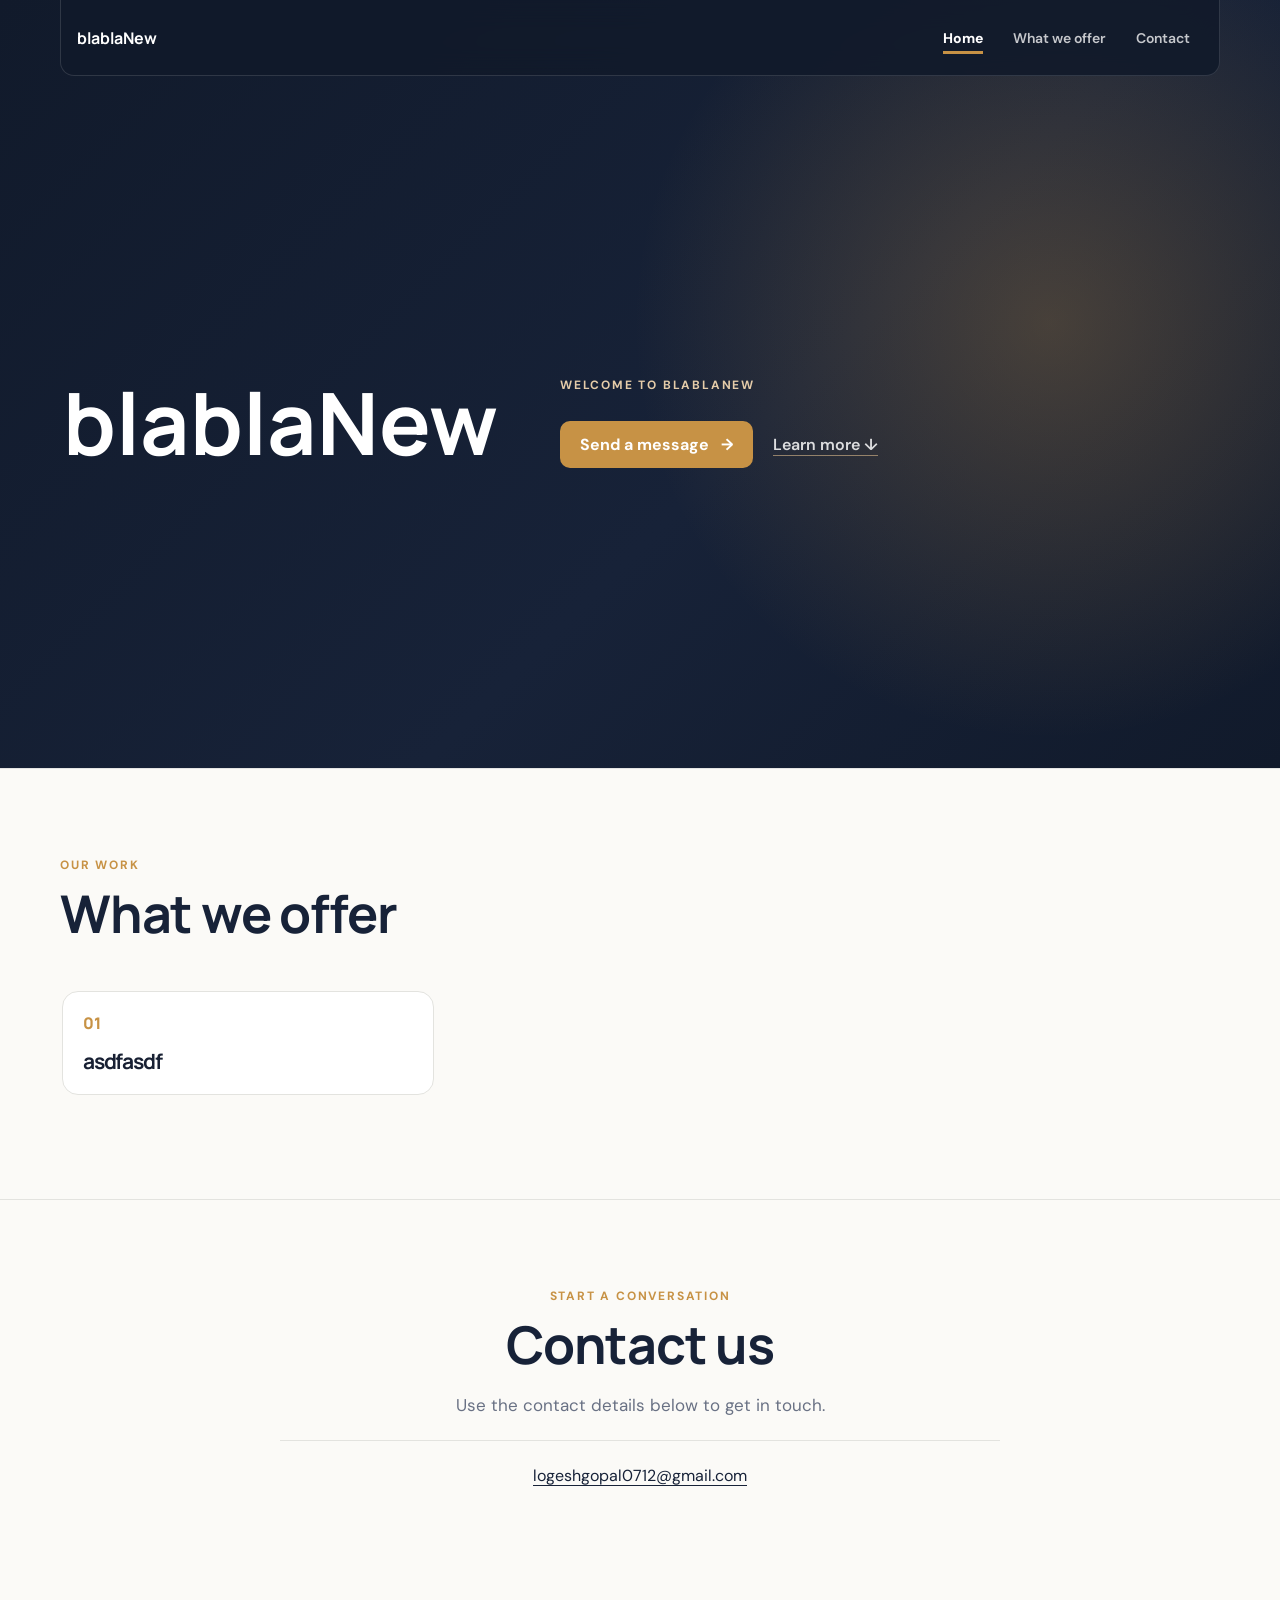
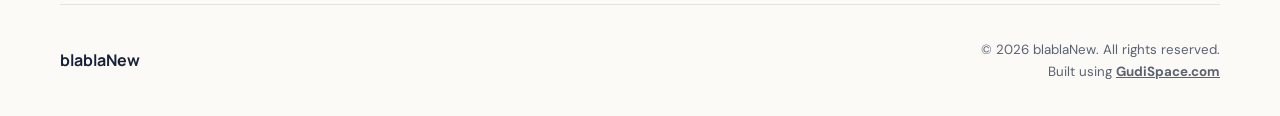
<file: index.html>
<!doctype html>
<html lang="en">
  <head>
    <meta charset="UTF-8" />
    <meta name="viewport" content="width=device-width, initial-scale=1.0" />
    <meta name="description" content="" />
    <title>Company | Company</title>
    <link rel="preconnect" href="https://fonts.googleapis.com" />
    <link rel="preconnect" href="https://fonts.gstatic.com" crossorigin />
    <link href="https://fonts.googleapis.com/css2?family=DM+Sans:wght@400;500;600;700&amp;family=Manrope:wght@700;800&amp;display=swap" rel="stylesheet" />
    <link rel="stylesheet" href="styles.css?v=110" />
    <script src="script.js?v=110" defer></script>
  </head>
  <body data-page="index" data-page-title="Company" data-template="logo-left" data-header-text="light" data-header-image="false" data-logo-display="text">
    
    <header class="site-header">
      <nav class="nav-shell" aria-label="Main navigation">
        <a class="brand" href="index.html" aria-label="Company home"><span class="company-logo-slot" data-company-logo-slot data-logo-variant="brand"><span class="brand-mark" aria-hidden="true">C</span></span><strong data-company-name>Company</strong></a>
        <div class="desktop-nav"><a href="#top" data-section-link="index" class="active">Home</a><a href="#about" data-section-link="about">About</a><a href="#services" data-section-link="services">What we offer</a><a href="#gallery" data-section-link="gallery">Gallery</a><a href="#contact" data-section-link="contact">Contact</a><a href="#reviews" data-section-link="reviews">Reviews</a><a href="#appointment" data-section-link="appointment">Appointment</a></div>
        <button class="menu-button" type="button" aria-expanded="false" aria-controls="mobile-menu">
          <span></span><span></span><span></span><span class="sr-only">Open navigation</span>
        </button>
      </nav>
      <div class="mobile-nav" id="mobile-menu" hidden><a href="#top" data-section-link="index" class="active">Home</a><a href="#about" data-section-link="about">About</a><a href="#services" data-section-link="services">What we offer</a><a href="#gallery" data-section-link="gallery">Gallery</a><a href="#contact" data-section-link="contact">Contact</a><a href="#reviews" data-section-link="reviews">Reviews</a><a href="#appointment" data-section-link="appointment">Appointment</a></div>
      <div class="hero" id="top">
        <div class="hero-copy">
          <p class="eyebrow">Welcome to <span data-company-name>Company</span></p>
          <h1 data-company-tagline></h1>
          <p class="hero-description" data-company-description></p>
          <div class="hero-actions">
            <a class="primary-button" href="#contact">Send a message <span aria-hidden="true">→</span></a>
            <a class="secondary-link" href="#about">Learn more <span aria-hidden="true">↓</span></a>
          </div>
        </div>
        <div class="hero-art"><span class="company-logo-slot" data-company-logo-slot data-logo-variant="hero"><div class="hero-monogram" aria-hidden="true"><span>C</span></div></span><strong class="hero-text-logo" data-company-name>Company</strong></div>
      </div>
    </header>
    
    <aside class="social-strip" data-social-location="top" aria-label="Company links" hidden>
      <p class="follow-heading">Follow</p>
      <div class="social-strip-track"><a class="social-icon-link" data-social-platform="instagram" href="#" target="_blank" rel="noopener noreferrer" aria-label="Instagram" title="Instagram" hidden><svg viewBox="0 0 24 24" aria-hidden="true"><rect x="3" y="3" width="18" height="18" rx="5"></rect><circle cx="12" cy="12" r="4"></circle><circle cx="17.5" cy="6.5" r="1"></circle></svg><span class="sr-only">Instagram</span></a><a class="social-icon-link" data-social-platform="facebook" href="#" target="_blank" rel="noopener noreferrer" aria-label="Facebook" title="Facebook" hidden><svg viewBox="0 0 24 24" aria-hidden="true"><path d="M14 8h3V4h-3c-3.3 0-5 2-5 5v2H6v4h3v7h4v-7h3.3l.7-4H13V9c0-.7.3-1 1-1Z"></path></svg><span class="sr-only">Facebook</span></a><a class="social-icon-link" data-social-platform="linkedin" href="#" target="_blank" rel="noopener noreferrer" aria-label="LinkedIn" title="LinkedIn" hidden><svg viewBox="0 0 24 24" aria-hidden="true"><rect x="3" y="9" width="4" height="12"></rect><circle cx="5" cy="5" r="2"></circle><path d="M11 9h4v1.8c1-1.4 2.3-2.2 4.2-2.2 3 0 4.8 2 4.8 5.8V21h-4v-6c0-1.8-.6-3-2.3-3-1.8 0-2.7 1.2-2.7 3.4V21h-4V9Z"></path></svg><span class="sr-only">LinkedIn</span></a><a class="social-icon-link" data-social-platform="twitter" href="#" target="_blank" rel="noopener noreferrer" aria-label="Twitter / X" title="Twitter / X" hidden><svg viewBox="0 0 24 24" aria-hidden="true"><path d="M4 3h4.7l4.1 5.8L17.8 3H20l-6.2 7.3L21 21h-4.7l-4.7-6.7L5.9 21H3.7l6.9-8.2L4 3Zm3.5 2 10 14h2L9.5 5h-2Z"></path></svg><span class="sr-only">Twitter / X</span></a><a class="social-icon-link" data-social-platform="youtube" href="#" target="_blank" rel="noopener noreferrer" aria-label="YouTube" title="YouTube" hidden><svg viewBox="0 0 24 24" aria-hidden="true"><rect x="2" y="5" width="20" height="14" rx="4"></rect><path d="m10 9 5 3-5 3V9Z"></path></svg><span class="sr-only">YouTube</span></a><a class="social-icon-link" data-social-platform="applePodcast" href="#" target="_blank" rel="noopener noreferrer" aria-label="Apple Podcasts" title="Apple Podcasts" hidden><svg viewBox="0 0 24 24" aria-hidden="true"><circle cx="12" cy="8" r="2"></circle><path d="M8.5 17.5a5 5 0 1 1 7 0M6 19.5a8 8 0 1 1 12 0M10 14h4l-1 7h-2l-1-7Z"></path></svg><span class="sr-only">Apple Podcasts</span></a><a class="social-icon-link" data-social-platform="spotify" href="#" target="_blank" rel="noopener noreferrer" aria-label="Spotify" title="Spotify" hidden><svg viewBox="0 0 24 24" aria-hidden="true"><circle cx="12" cy="12" r="9"></circle><path d="M7 9.5c3.6-1 7.4-.6 10.5 1M7.8 13c3-.8 6.2-.5 8.8.8M8.6 16.2c2.3-.6 4.8-.4 6.8.6"></path></svg><span class="sr-only">Spotify</span></a>
        <div class="contact-action" data-contact-action-container="call" hidden>
          <button class="social-icon-link" type="button" data-contact-action="call" data-contact-value="" data-contact-href="tel:" aria-expanded="false" aria-controls="call-details-top" aria-label="Call us" title="Call us">
            <svg viewBox="0 0 24 24" aria-hidden="true"><path d="M6.7 3.5 9.5 8l-2 2c1.2 2.8 3.7 5.3 6.5 6.5l2-2 4.5 2.8c.4.2.6.7.5 1.1L20.4 22c-.1.6-.7 1-1.3 1C9.1 22.4 1.6 14.9 1 4.9c0-.6.4-1.2 1-1.3L5.6 3c.4-.1.9.1 1.1.5Z"></path></svg><span class="sr-only">Call us</span>
          </button>
          <div class="contact-action-details" id="call-details-top" hidden>
            <a href="tel:"></a>
            <button type="button" data-copy-value="">Copy</button>
          </div>
        </div>
        <div class="contact-action" data-contact-action-container="email" hidden>
          <button class="social-icon-link" type="button" data-contact-action="email" aria-expanded="false" aria-controls="email-details-top" aria-label="Email us" title="Email us">
            <svg viewBox="0 0 24 24" aria-hidden="true"><rect x="2" y="4" width="20" height="16" rx="2"></rect><path d="m3 6 9 7 9-7"></path></svg><span class="sr-only">Email us</span>
          </button>
          <div class="contact-action-details" id="email-details-top" hidden>
            <a href="mailto:"></a>
            <button type="button" data-copy-value="">Copy</button>
          </div>
        </div></div>
    </aside>
    <main class="home-main" id="home-sections" data-pages="about.html,services.html,gallery.html,contact.html,reviews.html,appointment.html">
      <div class="data-status" id="home-sections-status">Loading website sections…</div>
    </main>
    
    <aside class="social-strip footer-social-strip" data-social-location="footer" aria-label="Company links" hidden>
      <p class="follow-heading">Follow</p>
      <div class="social-strip-track"><a class="social-icon-link" data-social-platform="instagram" href="#" target="_blank" rel="noopener noreferrer" aria-label="Instagram" title="Instagram" hidden><svg viewBox="0 0 24 24" aria-hidden="true"><rect x="3" y="3" width="18" height="18" rx="5"></rect><circle cx="12" cy="12" r="4"></circle><circle cx="17.5" cy="6.5" r="1"></circle></svg><span class="sr-only">Instagram</span></a><a class="social-icon-link" data-social-platform="facebook" href="#" target="_blank" rel="noopener noreferrer" aria-label="Facebook" title="Facebook" hidden><svg viewBox="0 0 24 24" aria-hidden="true"><path d="M14 8h3V4h-3c-3.3 0-5 2-5 5v2H6v4h3v7h4v-7h3.3l.7-4H13V9c0-.7.3-1 1-1Z"></path></svg><span class="sr-only">Facebook</span></a><a class="social-icon-link" data-social-platform="linkedin" href="#" target="_blank" rel="noopener noreferrer" aria-label="LinkedIn" title="LinkedIn" hidden><svg viewBox="0 0 24 24" aria-hidden="true"><rect x="3" y="9" width="4" height="12"></rect><circle cx="5" cy="5" r="2"></circle><path d="M11 9h4v1.8c1-1.4 2.3-2.2 4.2-2.2 3 0 4.8 2 4.8 5.8V21h-4v-6c0-1.8-.6-3-2.3-3-1.8 0-2.7 1.2-2.7 3.4V21h-4V9Z"></path></svg><span class="sr-only">LinkedIn</span></a><a class="social-icon-link" data-social-platform="twitter" href="#" target="_blank" rel="noopener noreferrer" aria-label="Twitter / X" title="Twitter / X" hidden><svg viewBox="0 0 24 24" aria-hidden="true"><path d="M4 3h4.7l4.1 5.8L17.8 3H20l-6.2 7.3L21 21h-4.7l-4.7-6.7L5.9 21H3.7l6.9-8.2L4 3Zm3.5 2 10 14h2L9.5 5h-2Z"></path></svg><span class="sr-only">Twitter / X</span></a><a class="social-icon-link" data-social-platform="youtube" href="#" target="_blank" rel="noopener noreferrer" aria-label="YouTube" title="YouTube" hidden><svg viewBox="0 0 24 24" aria-hidden="true"><rect x="2" y="5" width="20" height="14" rx="4"></rect><path d="m10 9 5 3-5 3V9Z"></path></svg><span class="sr-only">YouTube</span></a><a class="social-icon-link" data-social-platform="applePodcast" href="#" target="_blank" rel="noopener noreferrer" aria-label="Apple Podcasts" title="Apple Podcasts" hidden><svg viewBox="0 0 24 24" aria-hidden="true"><circle cx="12" cy="8" r="2"></circle><path d="M8.5 17.5a5 5 0 1 1 7 0M6 19.5a8 8 0 1 1 12 0M10 14h4l-1 7h-2l-1-7Z"></path></svg><span class="sr-only">Apple Podcasts</span></a><a class="social-icon-link" data-social-platform="spotify" href="#" target="_blank" rel="noopener noreferrer" aria-label="Spotify" title="Spotify" hidden><svg viewBox="0 0 24 24" aria-hidden="true"><circle cx="12" cy="12" r="9"></circle><path d="M7 9.5c3.6-1 7.4-.6 10.5 1M7.8 13c3-.8 6.2-.5 8.8.8M8.6 16.2c2.3-.6 4.8-.4 6.8.6"></path></svg><span class="sr-only">Spotify</span></a></div>
    </aside>
    <footer class="site-footer">
      <a class="brand footer-brand" href="index.html"><span class="company-logo-slot" data-company-logo-slot data-logo-variant="brand"><span class="brand-mark" aria-hidden="true">C</span></span><strong data-company-name>Company</strong></a>
      <div class="footer-meta">
        <small>© <span id="copyright-years" data-start-year="2026"></span> <span data-company-name>Company</span>. All rights reserved.</small>
        <small class="gudispace-attribution">Built using <a href="https://gudispace.com/" target="_blank" rel="noopener noreferrer">GudiSpace.com</a></small>
      </div>
    </footer>
  </body>
</html>
</file>
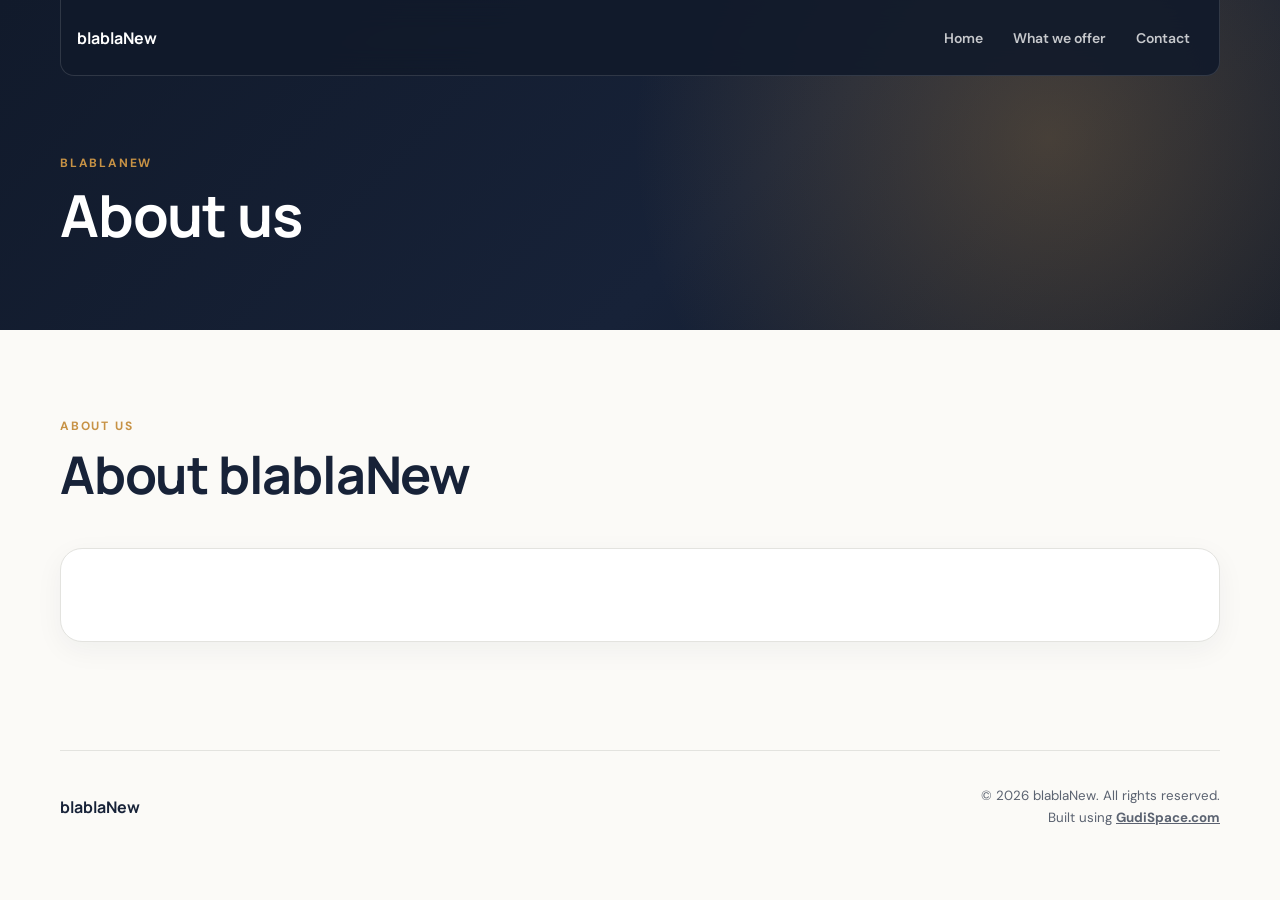
<file: about.html>
<!doctype html>
<html lang="en">
  <head>
    <meta charset="UTF-8" />
    <meta name="viewport" content="width=device-width, initial-scale=1.0" />
    <meta name="description" content="Learn about Company." />
    <title>About us | Company</title>
    <link rel="preconnect" href="https://fonts.googleapis.com" />
    <link rel="preconnect" href="https://fonts.gstatic.com" crossorigin />
    <link href="https://fonts.googleapis.com/css2?family=DM+Sans:wght@400;500;600;700&amp;family=Manrope:wght@700;800&amp;display=swap" rel="stylesheet" />
    <link rel="stylesheet" href="styles.css?v=110" />
    <script src="script.js?v=110" defer></script>
  </head>
  <body data-page="about" data-page-title="About us" data-template="logo-left" data-header-text="light" data-header-image="false" data-logo-display="text">
    
    <header class="page-site-header">
      <nav class="nav-shell" aria-label="Main navigation">
        <a class="brand" href="index.html" aria-label="Company home"><span class="company-logo-slot" data-company-logo-slot data-logo-variant="brand"><span class="brand-mark" aria-hidden="true">C</span></span><strong data-company-name>Company</strong></a>
        <div class="desktop-nav"><a href="#top" data-section-link="index">Home</a><a href="about.html" data-section-link="about" class="active">About</a><a href="services.html" data-section-link="services">What we offer</a><a href="gallery.html" data-section-link="gallery">Gallery</a><a href="contact.html" data-section-link="contact">Contact</a><a href="reviews.html" data-section-link="reviews">Reviews</a><a href="appointment.html" data-section-link="appointment">Appointment</a></div>
        <button class="menu-button" type="button" aria-expanded="false" aria-controls="mobile-menu">
          <span></span><span></span><span></span><span class="sr-only">Open navigation</span>
        </button>
      </nav>
      <div class="mobile-nav" id="mobile-menu" hidden><a href="#top" data-section-link="index">Home</a><a href="about.html" data-section-link="about" class="active">About</a><a href="services.html" data-section-link="services">What we offer</a><a href="gallery.html" data-section-link="gallery">Gallery</a><a href="contact.html" data-section-link="contact">Contact</a><a href="reviews.html" data-section-link="reviews">Reviews</a><a href="appointment.html" data-section-link="appointment">Appointment</a></div>
      <div class="page-banner">
        <p class="eyebrow" data-company-name>Company</p>
        <h1>About us</h1>
      </div>
    </header>
    <main class="page-main">
      <section class="content-section about-section">
        <div class="section-heading">
          <div>
            <p class="eyebrow">About us</p>
            <h2>About <span data-company-name>Company</span></h2>
          </div>
        </div>
        <div class="about-card"><p data-company-about></p></div>
      </section>
    </main>
    
    <aside class="social-strip footer-social-strip" data-social-location="footer" aria-label="Company links" hidden>
      <p class="follow-heading">Follow</p>
      <div class="social-strip-track"><a class="social-icon-link" data-social-platform="instagram" href="#" target="_blank" rel="noopener noreferrer" aria-label="Instagram" title="Instagram" hidden><svg viewBox="0 0 24 24" aria-hidden="true"><rect x="3" y="3" width="18" height="18" rx="5"></rect><circle cx="12" cy="12" r="4"></circle><circle cx="17.5" cy="6.5" r="1"></circle></svg><span class="sr-only">Instagram</span></a><a class="social-icon-link" data-social-platform="facebook" href="#" target="_blank" rel="noopener noreferrer" aria-label="Facebook" title="Facebook" hidden><svg viewBox="0 0 24 24" aria-hidden="true"><path d="M14 8h3V4h-3c-3.3 0-5 2-5 5v2H6v4h3v7h4v-7h3.3l.7-4H13V9c0-.7.3-1 1-1Z"></path></svg><span class="sr-only">Facebook</span></a><a class="social-icon-link" data-social-platform="linkedin" href="#" target="_blank" rel="noopener noreferrer" aria-label="LinkedIn" title="LinkedIn" hidden><svg viewBox="0 0 24 24" aria-hidden="true"><rect x="3" y="9" width="4" height="12"></rect><circle cx="5" cy="5" r="2"></circle><path d="M11 9h4v1.8c1-1.4 2.3-2.2 4.2-2.2 3 0 4.8 2 4.8 5.8V21h-4v-6c0-1.8-.6-3-2.3-3-1.8 0-2.7 1.2-2.7 3.4V21h-4V9Z"></path></svg><span class="sr-only">LinkedIn</span></a><a class="social-icon-link" data-social-platform="twitter" href="#" target="_blank" rel="noopener noreferrer" aria-label="Twitter / X" title="Twitter / X" hidden><svg viewBox="0 0 24 24" aria-hidden="true"><path d="M4 3h4.7l4.1 5.8L17.8 3H20l-6.2 7.3L21 21h-4.7l-4.7-6.7L5.9 21H3.7l6.9-8.2L4 3Zm3.5 2 10 14h2L9.5 5h-2Z"></path></svg><span class="sr-only">Twitter / X</span></a><a class="social-icon-link" data-social-platform="youtube" href="#" target="_blank" rel="noopener noreferrer" aria-label="YouTube" title="YouTube" hidden><svg viewBox="0 0 24 24" aria-hidden="true"><rect x="2" y="5" width="20" height="14" rx="4"></rect><path d="m10 9 5 3-5 3V9Z"></path></svg><span class="sr-only">YouTube</span></a><a class="social-icon-link" data-social-platform="applePodcast" href="#" target="_blank" rel="noopener noreferrer" aria-label="Apple Podcasts" title="Apple Podcasts" hidden><svg viewBox="0 0 24 24" aria-hidden="true"><circle cx="12" cy="8" r="2"></circle><path d="M8.5 17.5a5 5 0 1 1 7 0M6 19.5a8 8 0 1 1 12 0M10 14h4l-1 7h-2l-1-7Z"></path></svg><span class="sr-only">Apple Podcasts</span></a><a class="social-icon-link" data-social-platform="spotify" href="#" target="_blank" rel="noopener noreferrer" aria-label="Spotify" title="Spotify" hidden><svg viewBox="0 0 24 24" aria-hidden="true"><circle cx="12" cy="12" r="9"></circle><path d="M7 9.5c3.6-1 7.4-.6 10.5 1M7.8 13c3-.8 6.2-.5 8.8.8M8.6 16.2c2.3-.6 4.8-.4 6.8.6"></path></svg><span class="sr-only">Spotify</span></a></div>
    </aside>
    <footer class="site-footer">
      <a class="brand footer-brand" href="index.html"><span class="company-logo-slot" data-company-logo-slot data-logo-variant="brand"><span class="brand-mark" aria-hidden="true">C</span></span><strong data-company-name>Company</strong></a>
      <div class="footer-meta">
        <small>© <span id="copyright-years" data-start-year="2026"></span> <span data-company-name>Company</span>. All rights reserved.</small>
        <small class="gudispace-attribution">Built using <a href="https://gudispace.com/" target="_blank" rel="noopener noreferrer">GudiSpace.com</a></small>
      </div>
    </footer>
  </body>
</html>
</file>
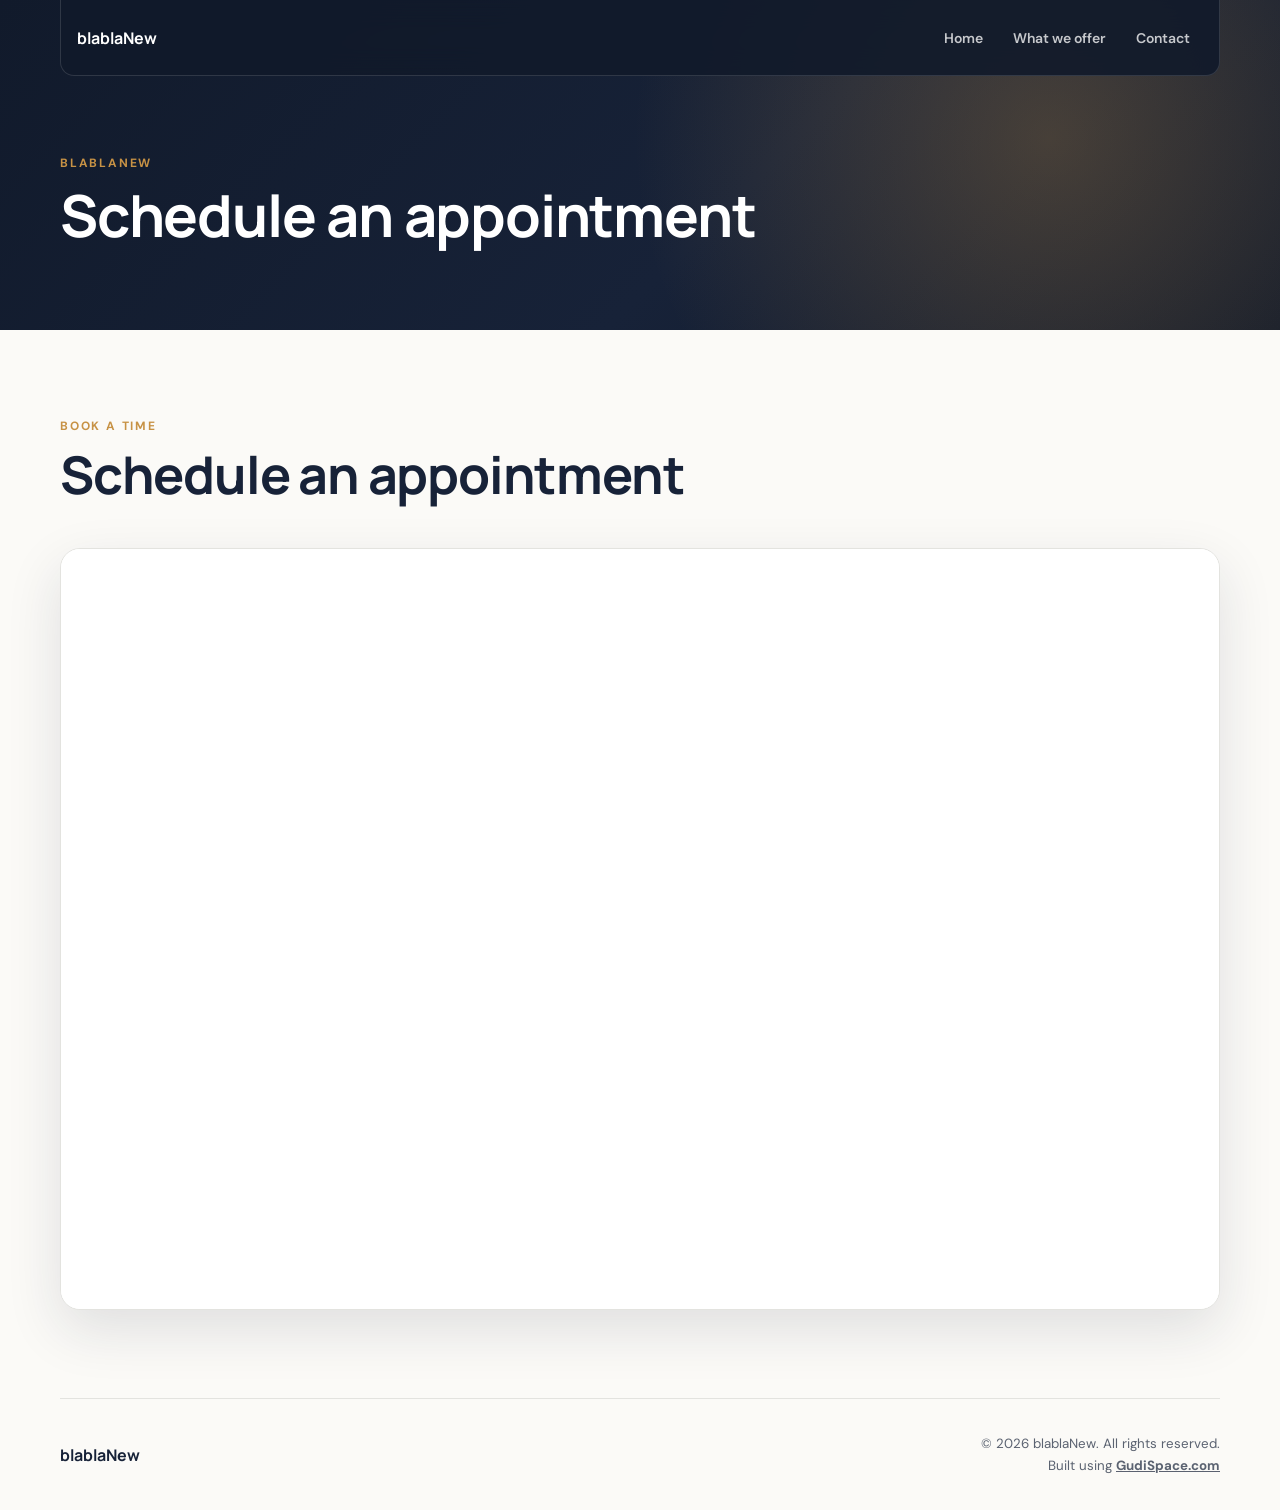
<file: appointment.html>
<!doctype html>
<html lang="en">
  <head>
    <meta charset="UTF-8" />
    <meta name="viewport" content="width=device-width, initial-scale=1.0" />
    <meta name="description" content="Schedule an appointment with Company." />
    <title>Schedule an appointment | Company</title>
    <link rel="preconnect" href="https://fonts.googleapis.com" />
    <link rel="preconnect" href="https://fonts.gstatic.com" crossorigin />
    <link href="https://fonts.googleapis.com/css2?family=DM+Sans:wght@400;500;600;700&amp;family=Manrope:wght@700;800&amp;display=swap" rel="stylesheet" />
    <link rel="stylesheet" href="styles.css?v=110" />
    <script src="script.js?v=110" defer></script>
  </head>
  <body data-page="appointment" data-page-title="Schedule an appointment" data-template="logo-left" data-header-text="light" data-header-image="false" data-logo-display="text">
    
    <header class="page-site-header">
      <nav class="nav-shell" aria-label="Main navigation">
        <a class="brand" href="index.html" aria-label="Company home"><span class="company-logo-slot" data-company-logo-slot data-logo-variant="brand"><span class="brand-mark" aria-hidden="true">C</span></span><strong data-company-name>Company</strong></a>
        <div class="desktop-nav"><a href="#top" data-section-link="index">Home</a><a href="about.html" data-section-link="about">About</a><a href="services.html" data-section-link="services">What we offer</a><a href="gallery.html" data-section-link="gallery">Gallery</a><a href="contact.html" data-section-link="contact">Contact</a><a href="reviews.html" data-section-link="reviews">Reviews</a><a href="appointment.html" data-section-link="appointment" class="active">Appointment</a></div>
        <button class="menu-button" type="button" aria-expanded="false" aria-controls="mobile-menu">
          <span></span><span></span><span></span><span class="sr-only">Open navigation</span>
        </button>
      </nav>
      <div class="mobile-nav" id="mobile-menu" hidden><a href="#top" data-section-link="index">Home</a><a href="about.html" data-section-link="about">About</a><a href="services.html" data-section-link="services">What we offer</a><a href="gallery.html" data-section-link="gallery">Gallery</a><a href="contact.html" data-section-link="contact">Contact</a><a href="reviews.html" data-section-link="reviews">Reviews</a><a href="appointment.html" data-section-link="appointment" class="active">Appointment</a></div>
      <div class="page-banner">
        <p class="eyebrow" data-company-name>Company</p>
        <h1>Schedule an appointment</h1>
      </div>
    </header>
    <main class="page-main">
      <section class="content-section appointment-section">
        
      <div class="section-heading">
        <div>
          <p class="eyebrow">Book a time</p>
          <h2>Schedule an appointment</h2>
        </div>
        
      </div>
        <div class="appointment-card">
          <iframe
            class="appointment-frame"
            src=""
            title="Schedule an appointment with Company"
            data-company-appointment-title
            loading="lazy"
          ></iframe>
        </div>
      </section>
    </main>
    
    <aside class="social-strip footer-social-strip" data-social-location="footer" aria-label="Company links" hidden>
      <p class="follow-heading">Follow</p>
      <div class="social-strip-track"><a class="social-icon-link" data-social-platform="instagram" href="#" target="_blank" rel="noopener noreferrer" aria-label="Instagram" title="Instagram" hidden><svg viewBox="0 0 24 24" aria-hidden="true"><rect x="3" y="3" width="18" height="18" rx="5"></rect><circle cx="12" cy="12" r="4"></circle><circle cx="17.5" cy="6.5" r="1"></circle></svg><span class="sr-only">Instagram</span></a><a class="social-icon-link" data-social-platform="facebook" href="#" target="_blank" rel="noopener noreferrer" aria-label="Facebook" title="Facebook" hidden><svg viewBox="0 0 24 24" aria-hidden="true"><path d="M14 8h3V4h-3c-3.3 0-5 2-5 5v2H6v4h3v7h4v-7h3.3l.7-4H13V9c0-.7.3-1 1-1Z"></path></svg><span class="sr-only">Facebook</span></a><a class="social-icon-link" data-social-platform="linkedin" href="#" target="_blank" rel="noopener noreferrer" aria-label="LinkedIn" title="LinkedIn" hidden><svg viewBox="0 0 24 24" aria-hidden="true"><rect x="3" y="9" width="4" height="12"></rect><circle cx="5" cy="5" r="2"></circle><path d="M11 9h4v1.8c1-1.4 2.3-2.2 4.2-2.2 3 0 4.8 2 4.8 5.8V21h-4v-6c0-1.8-.6-3-2.3-3-1.8 0-2.7 1.2-2.7 3.4V21h-4V9Z"></path></svg><span class="sr-only">LinkedIn</span></a><a class="social-icon-link" data-social-platform="twitter" href="#" target="_blank" rel="noopener noreferrer" aria-label="Twitter / X" title="Twitter / X" hidden><svg viewBox="0 0 24 24" aria-hidden="true"><path d="M4 3h4.7l4.1 5.8L17.8 3H20l-6.2 7.3L21 21h-4.7l-4.7-6.7L5.9 21H3.7l6.9-8.2L4 3Zm3.5 2 10 14h2L9.5 5h-2Z"></path></svg><span class="sr-only">Twitter / X</span></a><a class="social-icon-link" data-social-platform="youtube" href="#" target="_blank" rel="noopener noreferrer" aria-label="YouTube" title="YouTube" hidden><svg viewBox="0 0 24 24" aria-hidden="true"><rect x="2" y="5" width="20" height="14" rx="4"></rect><path d="m10 9 5 3-5 3V9Z"></path></svg><span class="sr-only">YouTube</span></a><a class="social-icon-link" data-social-platform="applePodcast" href="#" target="_blank" rel="noopener noreferrer" aria-label="Apple Podcasts" title="Apple Podcasts" hidden><svg viewBox="0 0 24 24" aria-hidden="true"><circle cx="12" cy="8" r="2"></circle><path d="M8.5 17.5a5 5 0 1 1 7 0M6 19.5a8 8 0 1 1 12 0M10 14h4l-1 7h-2l-1-7Z"></path></svg><span class="sr-only">Apple Podcasts</span></a><a class="social-icon-link" data-social-platform="spotify" href="#" target="_blank" rel="noopener noreferrer" aria-label="Spotify" title="Spotify" hidden><svg viewBox="0 0 24 24" aria-hidden="true"><circle cx="12" cy="12" r="9"></circle><path d="M7 9.5c3.6-1 7.4-.6 10.5 1M7.8 13c3-.8 6.2-.5 8.8.8M8.6 16.2c2.3-.6 4.8-.4 6.8.6"></path></svg><span class="sr-only">Spotify</span></a></div>
    </aside>
    <footer class="site-footer">
      <a class="brand footer-brand" href="index.html"><span class="company-logo-slot" data-company-logo-slot data-logo-variant="brand"><span class="brand-mark" aria-hidden="true">C</span></span><strong data-company-name>Company</strong></a>
      <div class="footer-meta">
        <small>© <span id="copyright-years" data-start-year="2026"></span> <span data-company-name>Company</span>. All rights reserved.</small>
        <small class="gudispace-attribution">Built using <a href="https://gudispace.com/" target="_blank" rel="noopener noreferrer">GudiSpace.com</a></small>
      </div>
    </footer>
  </body>
</html>
</file>
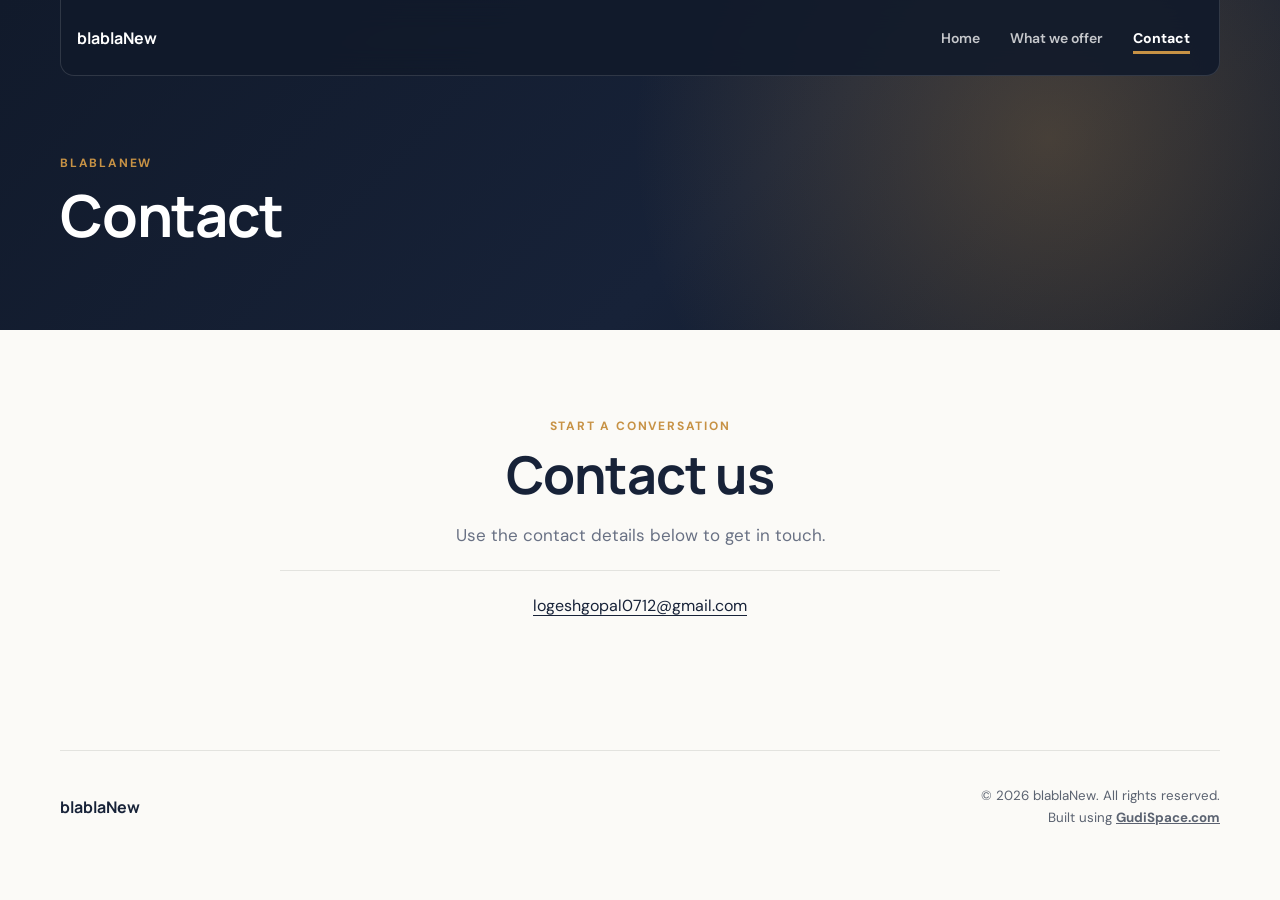
<file: contact.html>
<!doctype html>
<html lang="en">
  <head>
    <meta charset="UTF-8" />
    <meta name="viewport" content="width=device-width, initial-scale=1.0" />
    <meta name="description" content="Contact Company." />
    <title>Contact | Company</title>
    <link rel="preconnect" href="https://fonts.googleapis.com" />
    <link rel="preconnect" href="https://fonts.gstatic.com" crossorigin />
    <link href="https://fonts.googleapis.com/css2?family=DM+Sans:wght@400;500;600;700&amp;family=Manrope:wght@700;800&amp;display=swap" rel="stylesheet" />
    <link rel="stylesheet" href="styles.css?v=110" />
    <script src="script.js?v=110" defer></script>
  </head>
  <body data-page="contact" data-page-title="Contact" data-template="logo-left" data-header-text="light" data-header-image="false" data-logo-display="text">
    
    <header class="page-site-header">
      <nav class="nav-shell" aria-label="Main navigation">
        <a class="brand" href="index.html" aria-label="Company home"><span class="company-logo-slot" data-company-logo-slot data-logo-variant="brand"><span class="brand-mark" aria-hidden="true">C</span></span><strong data-company-name>Company</strong></a>
        <div class="desktop-nav"><a href="#top" data-section-link="index">Home</a><a href="about.html" data-section-link="about">About</a><a href="services.html" data-section-link="services">What we offer</a><a href="gallery.html" data-section-link="gallery">Gallery</a><a href="contact.html" data-section-link="contact" class="active">Contact</a><a href="reviews.html" data-section-link="reviews">Reviews</a><a href="appointment.html" data-section-link="appointment">Appointment</a></div>
        <button class="menu-button" type="button" aria-expanded="false" aria-controls="mobile-menu">
          <span></span><span></span><span></span><span class="sr-only">Open navigation</span>
        </button>
      </nav>
      <div class="mobile-nav" id="mobile-menu" hidden><a href="#top" data-section-link="index">Home</a><a href="about.html" data-section-link="about">About</a><a href="services.html" data-section-link="services">What we offer</a><a href="gallery.html" data-section-link="gallery">Gallery</a><a href="contact.html" data-section-link="contact" class="active">Contact</a><a href="reviews.html" data-section-link="reviews">Reviews</a><a href="appointment.html" data-section-link="appointment">Appointment</a></div>
      <div class="page-banner">
        <p class="eyebrow" data-company-name>Company</p>
        <h1>Contact</h1>
      </div>
    </header>
    <main class="page-main">
      <section class="content-section contact-section">
        <div class="contact-copy">
          <p class="eyebrow">Start a conversation</p>
          <h2 data-contact-heading>Contact us</h2>
          <p data-contact-copy>Use the contact details below to get in touch.</p>
          <ul class="contact-details" data-contact-details hidden></ul>
        </div>
        
      <form class="contact-form" id="contact-submission-form" action="https://api.web3forms.com/submit" method="post" data-form-kind="contact" hidden>
        
          <input type="hidden" name="access_key" value="" data-form-access-key />
          <input class="spam-trap" type="checkbox" name="botcheck" tabindex="-1" autocomplete="off" aria-hidden="true" />
          <div class="captcha-field">
            <div class="h-captcha" id="contact-captcha" data-captcha="true"></div>
          </div>
        <input type="hidden" name="subject" value="New contact request for Company" data-company-subject="contact" />
        <label>Name<input name="name" autocomplete="name" required /></label>
        <label>Email<input name="email" type="email" autocomplete="email" required /></label>
        <label>Phone<input name="phone" type="tel" autocomplete="tel" /></label>
        <label>How can we help?<textarea name="message" rows="5" required></textarea></label>
        <button type="submit">Send message <span aria-hidden="true">→</span></button>
      </form>
      </section>
    </main>
    
    <aside class="social-strip footer-social-strip" data-social-location="footer" aria-label="Company links" hidden>
      <p class="follow-heading">Follow</p>
      <div class="social-strip-track"><a class="social-icon-link" data-social-platform="instagram" href="#" target="_blank" rel="noopener noreferrer" aria-label="Instagram" title="Instagram" hidden><svg viewBox="0 0 24 24" aria-hidden="true"><rect x="3" y="3" width="18" height="18" rx="5"></rect><circle cx="12" cy="12" r="4"></circle><circle cx="17.5" cy="6.5" r="1"></circle></svg><span class="sr-only">Instagram</span></a><a class="social-icon-link" data-social-platform="facebook" href="#" target="_blank" rel="noopener noreferrer" aria-label="Facebook" title="Facebook" hidden><svg viewBox="0 0 24 24" aria-hidden="true"><path d="M14 8h3V4h-3c-3.3 0-5 2-5 5v2H6v4h3v7h4v-7h3.3l.7-4H13V9c0-.7.3-1 1-1Z"></path></svg><span class="sr-only">Facebook</span></a><a class="social-icon-link" data-social-platform="linkedin" href="#" target="_blank" rel="noopener noreferrer" aria-label="LinkedIn" title="LinkedIn" hidden><svg viewBox="0 0 24 24" aria-hidden="true"><rect x="3" y="9" width="4" height="12"></rect><circle cx="5" cy="5" r="2"></circle><path d="M11 9h4v1.8c1-1.4 2.3-2.2 4.2-2.2 3 0 4.8 2 4.8 5.8V21h-4v-6c0-1.8-.6-3-2.3-3-1.8 0-2.7 1.2-2.7 3.4V21h-4V9Z"></path></svg><span class="sr-only">LinkedIn</span></a><a class="social-icon-link" data-social-platform="twitter" href="#" target="_blank" rel="noopener noreferrer" aria-label="Twitter / X" title="Twitter / X" hidden><svg viewBox="0 0 24 24" aria-hidden="true"><path d="M4 3h4.7l4.1 5.8L17.8 3H20l-6.2 7.3L21 21h-4.7l-4.7-6.7L5.9 21H3.7l6.9-8.2L4 3Zm3.5 2 10 14h2L9.5 5h-2Z"></path></svg><span class="sr-only">Twitter / X</span></a><a class="social-icon-link" data-social-platform="youtube" href="#" target="_blank" rel="noopener noreferrer" aria-label="YouTube" title="YouTube" hidden><svg viewBox="0 0 24 24" aria-hidden="true"><rect x="2" y="5" width="20" height="14" rx="4"></rect><path d="m10 9 5 3-5 3V9Z"></path></svg><span class="sr-only">YouTube</span></a><a class="social-icon-link" data-social-platform="applePodcast" href="#" target="_blank" rel="noopener noreferrer" aria-label="Apple Podcasts" title="Apple Podcasts" hidden><svg viewBox="0 0 24 24" aria-hidden="true"><circle cx="12" cy="8" r="2"></circle><path d="M8.5 17.5a5 5 0 1 1 7 0M6 19.5a8 8 0 1 1 12 0M10 14h4l-1 7h-2l-1-7Z"></path></svg><span class="sr-only">Apple Podcasts</span></a><a class="social-icon-link" data-social-platform="spotify" href="#" target="_blank" rel="noopener noreferrer" aria-label="Spotify" title="Spotify" hidden><svg viewBox="0 0 24 24" aria-hidden="true"><circle cx="12" cy="12" r="9"></circle><path d="M7 9.5c3.6-1 7.4-.6 10.5 1M7.8 13c3-.8 6.2-.5 8.8.8M8.6 16.2c2.3-.6 4.8-.4 6.8.6"></path></svg><span class="sr-only">Spotify</span></a></div>
    </aside>
    <footer class="site-footer">
      <a class="brand footer-brand" href="index.html"><span class="company-logo-slot" data-company-logo-slot data-logo-variant="brand"><span class="brand-mark" aria-hidden="true">C</span></span><strong data-company-name>Company</strong></a>
      <div class="footer-meta">
        <small>© <span id="copyright-years" data-start-year="2026"></span> <span data-company-name>Company</span>. All rights reserved.</small>
        <small class="gudispace-attribution">Built using <a href="https://gudispace.com/" target="_blank" rel="noopener noreferrer">GudiSpace.com</a></small>
      </div>
    </footer>
  </body>
</html>
</file>
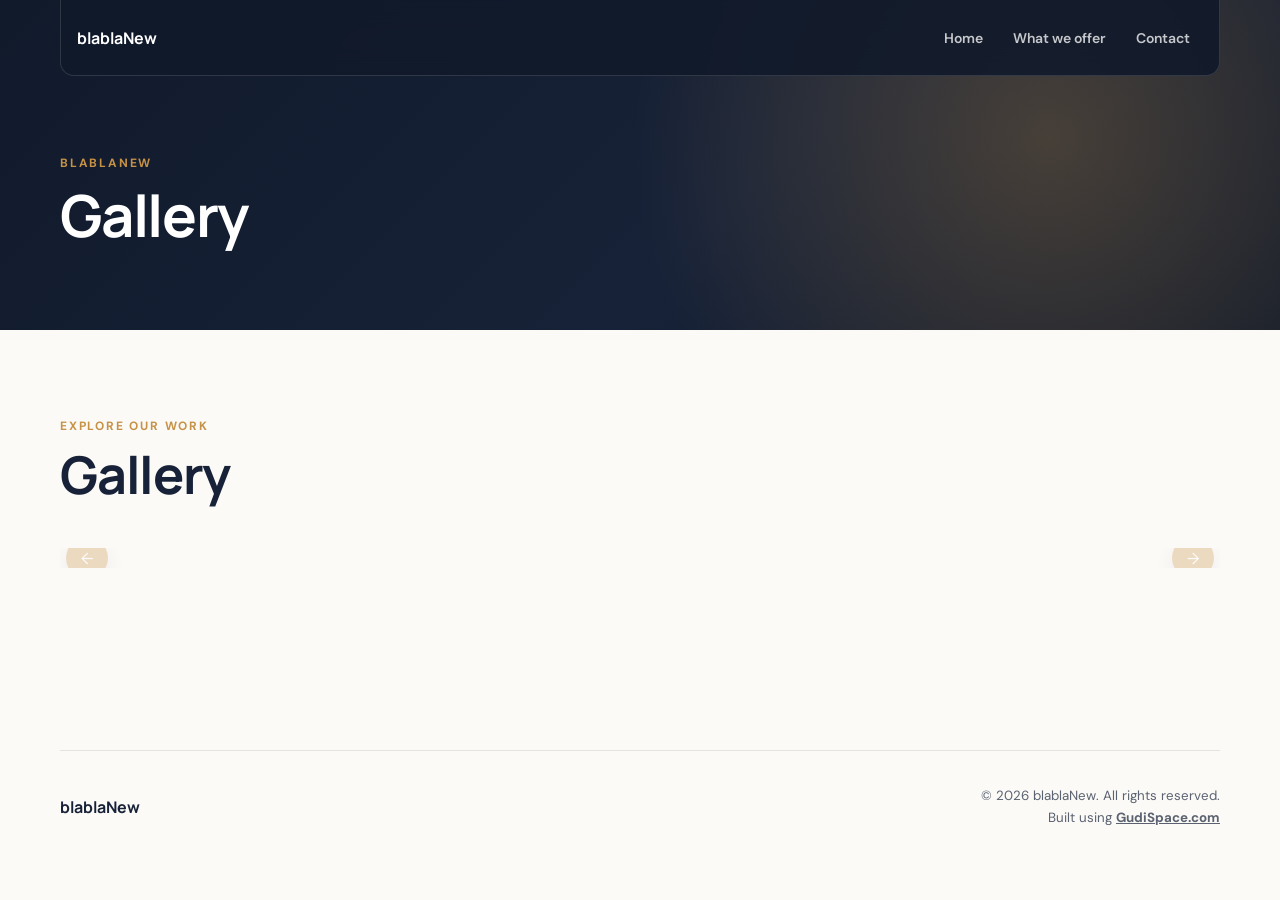
<file: gallery.html>
<!doctype html>
<html lang="en">
  <head>
    <meta charset="UTF-8" />
    <meta name="viewport" content="width=device-width, initial-scale=1.0" />
    <meta name="description" content="Gallery from Company." />
    <title>Gallery | Company</title>
    <link rel="preconnect" href="https://fonts.googleapis.com" />
    <link rel="preconnect" href="https://fonts.gstatic.com" crossorigin />
    <link href="https://fonts.googleapis.com/css2?family=DM+Sans:wght@400;500;600;700&amp;family=Manrope:wght@700;800&amp;display=swap" rel="stylesheet" />
    <link rel="stylesheet" href="styles.css?v=110" />
    <script src="script.js?v=110" defer></script>
  </head>
  <body data-page="gallery" data-page-title="Gallery" data-template="logo-left" data-header-text="light" data-header-image="false" data-logo-display="text">
    
    <header class="page-site-header">
      <nav class="nav-shell" aria-label="Main navigation">
        <a class="brand" href="index.html" aria-label="Company home"><span class="company-logo-slot" data-company-logo-slot data-logo-variant="brand"><span class="brand-mark" aria-hidden="true">C</span></span><strong data-company-name>Company</strong></a>
        <div class="desktop-nav"><a href="#top" data-section-link="index">Home</a><a href="about.html" data-section-link="about">About</a><a href="services.html" data-section-link="services">What we offer</a><a href="gallery.html" data-section-link="gallery" class="active">Gallery</a><a href="contact.html" data-section-link="contact">Contact</a><a href="reviews.html" data-section-link="reviews">Reviews</a><a href="appointment.html" data-section-link="appointment">Appointment</a></div>
        <button class="menu-button" type="button" aria-expanded="false" aria-controls="mobile-menu">
          <span></span><span></span><span></span><span class="sr-only">Open navigation</span>
        </button>
      </nav>
      <div class="mobile-nav" id="mobile-menu" hidden><a href="#top" data-section-link="index">Home</a><a href="about.html" data-section-link="about">About</a><a href="services.html" data-section-link="services">What we offer</a><a href="gallery.html" data-section-link="gallery" class="active">Gallery</a><a href="contact.html" data-section-link="contact">Contact</a><a href="reviews.html" data-section-link="reviews">Reviews</a><a href="appointment.html" data-section-link="appointment">Appointment</a></div>
      <div class="page-banner">
        <p class="eyebrow" data-company-name>Company</p>
        <h1>Gallery</h1>
      </div>
    </header>
    <main class="page-main">
      <section class="content-section">
        
      <div class="section-heading">
        <div>
          <p class="eyebrow">Explore our work</p>
          <h2>Gallery</h2>
        </div>
        
      </div>
        <div class="data-status" id="gallery-status">Loading gallery…</div>
        <div class="carousel-shell" data-carousel>
          <button class="carousel-arrow previous" type="button" data-carousel-direction="-1" aria-label="Previous gallery images">←</button>
          <div class="gallery-grid" id="gallery-list" data-carousel-track></div>
          <button class="carousel-arrow next" type="button" data-carousel-direction="1" aria-label="Next gallery images">→</button>
        </div>
      </section>
    </main>
    
    <aside class="social-strip footer-social-strip" data-social-location="footer" aria-label="Company links" hidden>
      <p class="follow-heading">Follow</p>
      <div class="social-strip-track"><a class="social-icon-link" data-social-platform="instagram" href="#" target="_blank" rel="noopener noreferrer" aria-label="Instagram" title="Instagram" hidden><svg viewBox="0 0 24 24" aria-hidden="true"><rect x="3" y="3" width="18" height="18" rx="5"></rect><circle cx="12" cy="12" r="4"></circle><circle cx="17.5" cy="6.5" r="1"></circle></svg><span class="sr-only">Instagram</span></a><a class="social-icon-link" data-social-platform="facebook" href="#" target="_blank" rel="noopener noreferrer" aria-label="Facebook" title="Facebook" hidden><svg viewBox="0 0 24 24" aria-hidden="true"><path d="M14 8h3V4h-3c-3.3 0-5 2-5 5v2H6v4h3v7h4v-7h3.3l.7-4H13V9c0-.7.3-1 1-1Z"></path></svg><span class="sr-only">Facebook</span></a><a class="social-icon-link" data-social-platform="linkedin" href="#" target="_blank" rel="noopener noreferrer" aria-label="LinkedIn" title="LinkedIn" hidden><svg viewBox="0 0 24 24" aria-hidden="true"><rect x="3" y="9" width="4" height="12"></rect><circle cx="5" cy="5" r="2"></circle><path d="M11 9h4v1.8c1-1.4 2.3-2.2 4.2-2.2 3 0 4.8 2 4.8 5.8V21h-4v-6c0-1.8-.6-3-2.3-3-1.8 0-2.7 1.2-2.7 3.4V21h-4V9Z"></path></svg><span class="sr-only">LinkedIn</span></a><a class="social-icon-link" data-social-platform="twitter" href="#" target="_blank" rel="noopener noreferrer" aria-label="Twitter / X" title="Twitter / X" hidden><svg viewBox="0 0 24 24" aria-hidden="true"><path d="M4 3h4.7l4.1 5.8L17.8 3H20l-6.2 7.3L21 21h-4.7l-4.7-6.7L5.9 21H3.7l6.9-8.2L4 3Zm3.5 2 10 14h2L9.5 5h-2Z"></path></svg><span class="sr-only">Twitter / X</span></a><a class="social-icon-link" data-social-platform="youtube" href="#" target="_blank" rel="noopener noreferrer" aria-label="YouTube" title="YouTube" hidden><svg viewBox="0 0 24 24" aria-hidden="true"><rect x="2" y="5" width="20" height="14" rx="4"></rect><path d="m10 9 5 3-5 3V9Z"></path></svg><span class="sr-only">YouTube</span></a><a class="social-icon-link" data-social-platform="applePodcast" href="#" target="_blank" rel="noopener noreferrer" aria-label="Apple Podcasts" title="Apple Podcasts" hidden><svg viewBox="0 0 24 24" aria-hidden="true"><circle cx="12" cy="8" r="2"></circle><path d="M8.5 17.5a5 5 0 1 1 7 0M6 19.5a8 8 0 1 1 12 0M10 14h4l-1 7h-2l-1-7Z"></path></svg><span class="sr-only">Apple Podcasts</span></a><a class="social-icon-link" data-social-platform="spotify" href="#" target="_blank" rel="noopener noreferrer" aria-label="Spotify" title="Spotify" hidden><svg viewBox="0 0 24 24" aria-hidden="true"><circle cx="12" cy="12" r="9"></circle><path d="M7 9.5c3.6-1 7.4-.6 10.5 1M7.8 13c3-.8 6.2-.5 8.8.8M8.6 16.2c2.3-.6 4.8-.4 6.8.6"></path></svg><span class="sr-only">Spotify</span></a></div>
    </aside>
    <footer class="site-footer">
      <a class="brand footer-brand" href="index.html"><span class="company-logo-slot" data-company-logo-slot data-logo-variant="brand"><span class="brand-mark" aria-hidden="true">C</span></span><strong data-company-name>Company</strong></a>
      <div class="footer-meta">
        <small>© <span id="copyright-years" data-start-year="2026"></span> <span data-company-name>Company</span>. All rights reserved.</small>
        <small class="gudispace-attribution">Built using <a href="https://gudispace.com/" target="_blank" rel="noopener noreferrer">GudiSpace.com</a></small>
      </div>
    </footer>
  </body>
</html>
</file>
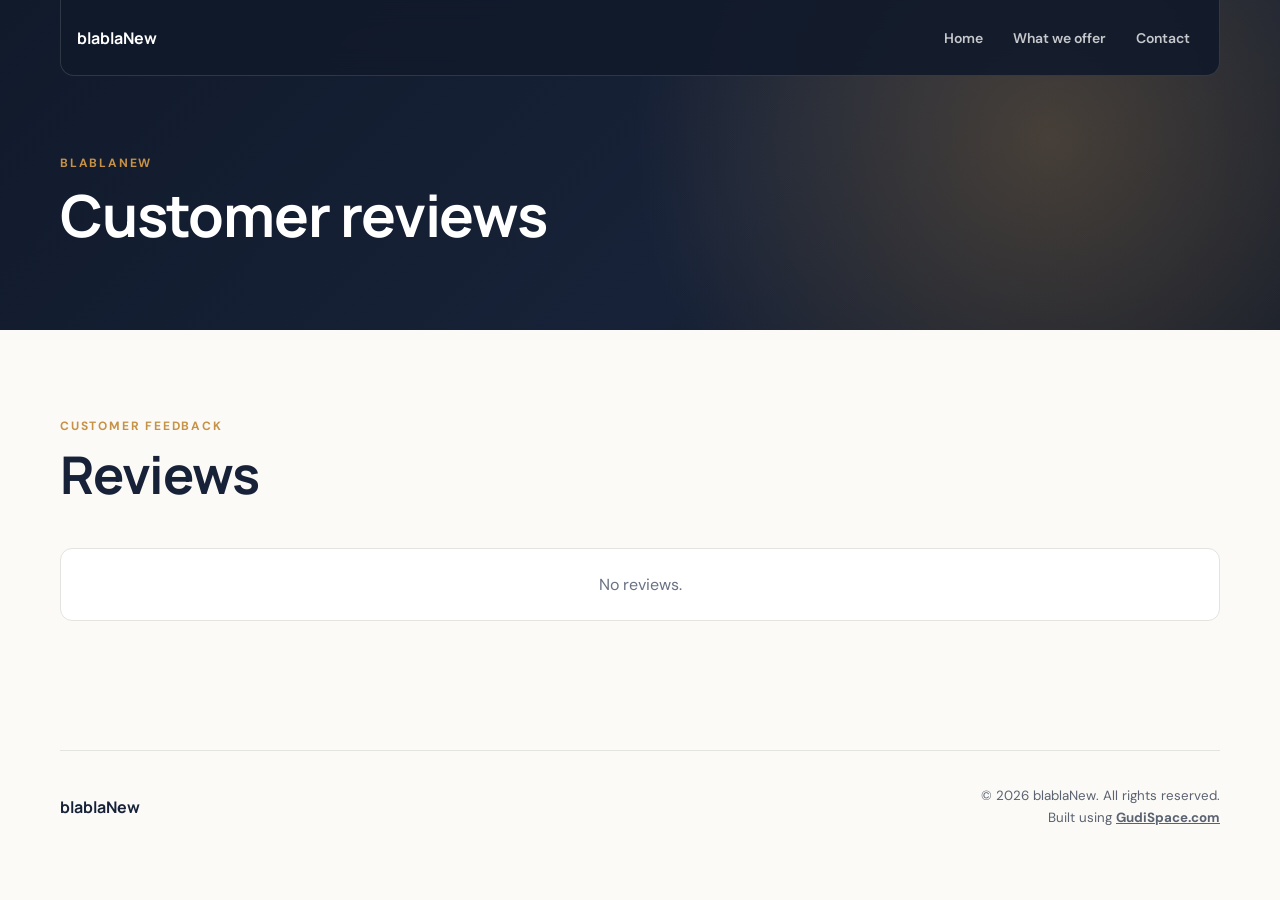
<file: reviews.html>
<!doctype html>
<html lang="en">
  <head>
    <meta charset="UTF-8" />
    <meta name="viewport" content="width=device-width, initial-scale=1.0" />
    <meta name="description" content="Customer reviews for Company." />
    <title>Customer reviews | Company</title>
    <link rel="preconnect" href="https://fonts.googleapis.com" />
    <link rel="preconnect" href="https://fonts.gstatic.com" crossorigin />
    <link href="https://fonts.googleapis.com/css2?family=DM+Sans:wght@400;500;600;700&amp;family=Manrope:wght@700;800&amp;display=swap" rel="stylesheet" />
    <link rel="stylesheet" href="styles.css?v=110" />
    <script src="script.js?v=110" defer></script>
  </head>
  <body data-page="reviews" data-page-title="Customer reviews" data-template="logo-left" data-header-text="light" data-header-image="false" data-logo-display="text">
    
    <header class="page-site-header">
      <nav class="nav-shell" aria-label="Main navigation">
        <a class="brand" href="index.html" aria-label="Company home"><span class="company-logo-slot" data-company-logo-slot data-logo-variant="brand"><span class="brand-mark" aria-hidden="true">C</span></span><strong data-company-name>Company</strong></a>
        <div class="desktop-nav"><a href="#top" data-section-link="index">Home</a><a href="about.html" data-section-link="about">About</a><a href="services.html" data-section-link="services">What we offer</a><a href="gallery.html" data-section-link="gallery">Gallery</a><a href="contact.html" data-section-link="contact">Contact</a><a href="reviews.html" data-section-link="reviews" class="active">Reviews</a><a href="appointment.html" data-section-link="appointment">Appointment</a></div>
        <button class="menu-button" type="button" aria-expanded="false" aria-controls="mobile-menu">
          <span></span><span></span><span></span><span class="sr-only">Open navigation</span>
        </button>
      </nav>
      <div class="mobile-nav" id="mobile-menu" hidden><a href="#top" data-section-link="index">Home</a><a href="about.html" data-section-link="about">About</a><a href="services.html" data-section-link="services">What we offer</a><a href="gallery.html" data-section-link="gallery">Gallery</a><a href="contact.html" data-section-link="contact">Contact</a><a href="reviews.html" data-section-link="reviews" class="active">Reviews</a><a href="appointment.html" data-section-link="appointment">Appointment</a></div>
      <div class="page-banner">
        <p class="eyebrow" data-company-name>Company</p>
        <h1>Customer reviews</h1>
      </div>
    </header>
    <main class="page-main reviews-page">
      <section class="content-section">
        
      <div class="section-heading">
        <div>
          <p class="eyebrow">Customer feedback</p>
          <h2>Reviews</h2>
        </div>
        
      </div>
        <div class="data-status" id="reviews-status">Loading reviews…</div>
        <div class="carousel-shell" data-carousel>
          <button class="carousel-arrow previous" type="button" data-carousel-direction="-1" aria-label="Previous reviews">←</button>
          <div class="review-grid" id="review-list" data-carousel-track></div>
          <button class="carousel-arrow next" type="button" data-carousel-direction="1" aria-label="Next reviews">→</button>
        </div>
        
      <section class="review-submission-section" data-form-container="review" hidden>
        <div class="review-submission-copy">
          <p class="eyebrow">Share your experience</p>
          <h2>Write a review</h2>
        </div>
        <form class="contact-form review-form" id="review-submission-form" action="https://api.web3forms.com/submit" method="post" data-review-form data-form-kind="review" data-company="Company">
          <input type="hidden" name="subject" value="New customer review for Company" data-review-subject data-company-subject="review" />
          <input type="hidden" name="_subject" value="New customer review for Company" data-review-subject data-company-subject="review" />
          
          <input type="hidden" name="access_key" value="" data-form-access-key />
          <input class="spam-trap" type="checkbox" name="botcheck" tabindex="-1" autocomplete="off" aria-hidden="true" />
          <div class="captcha-field">
            <div class="h-captcha" id="review-captcha" data-captcha="true"></div>
          </div>
          <label>Your name<input name="name" autocomplete="name" required /></label>
          <label>Email<input name="email" type="email" autocomplete="email" required /></label>
          <fieldset class="star-rating">
            <legend>Your rating</legend>
            <div class="star-rating-options">
              <input id="review-star-5" name="stars" type="radio" value="5" />
              <label for="review-star-5" title="5 stars"><span class="sr-only">5 stars</span>★</label>
              <input id="review-star-4" name="stars" type="radio" value="4" />
              <label for="review-star-4" title="4 stars"><span class="sr-only">4 stars</span>★</label>
              <input id="review-star-3" name="stars" type="radio" value="3" />
              <label for="review-star-3" title="3 stars"><span class="sr-only">3 stars</span>★</label>
              <input id="review-star-2" name="stars" type="radio" value="2" />
              <label for="review-star-2" title="2 stars"><span class="sr-only">2 stars</span>★</label>
              <input id="review-star-1" name="stars" type="radio" value="1" />
              <label for="review-star-1" title="1 star"><span class="sr-only">1 star</span>★</label>
            </div>
          </fieldset>
          <label>Your review<textarea name="review" rows="5" required></textarea></label>
          <button type="submit">Submit review <span aria-hidden="true">→</span></button>
        </form>
      </section>
      </section>
    </main>
    
    <aside class="social-strip footer-social-strip" data-social-location="footer" aria-label="Company links" hidden>
      <p class="follow-heading">Follow</p>
      <div class="social-strip-track"><a class="social-icon-link" data-social-platform="instagram" href="#" target="_blank" rel="noopener noreferrer" aria-label="Instagram" title="Instagram" hidden><svg viewBox="0 0 24 24" aria-hidden="true"><rect x="3" y="3" width="18" height="18" rx="5"></rect><circle cx="12" cy="12" r="4"></circle><circle cx="17.5" cy="6.5" r="1"></circle></svg><span class="sr-only">Instagram</span></a><a class="social-icon-link" data-social-platform="facebook" href="#" target="_blank" rel="noopener noreferrer" aria-label="Facebook" title="Facebook" hidden><svg viewBox="0 0 24 24" aria-hidden="true"><path d="M14 8h3V4h-3c-3.3 0-5 2-5 5v2H6v4h3v7h4v-7h3.3l.7-4H13V9c0-.7.3-1 1-1Z"></path></svg><span class="sr-only">Facebook</span></a><a class="social-icon-link" data-social-platform="linkedin" href="#" target="_blank" rel="noopener noreferrer" aria-label="LinkedIn" title="LinkedIn" hidden><svg viewBox="0 0 24 24" aria-hidden="true"><rect x="3" y="9" width="4" height="12"></rect><circle cx="5" cy="5" r="2"></circle><path d="M11 9h4v1.8c1-1.4 2.3-2.2 4.2-2.2 3 0 4.8 2 4.8 5.8V21h-4v-6c0-1.8-.6-3-2.3-3-1.8 0-2.7 1.2-2.7 3.4V21h-4V9Z"></path></svg><span class="sr-only">LinkedIn</span></a><a class="social-icon-link" data-social-platform="twitter" href="#" target="_blank" rel="noopener noreferrer" aria-label="Twitter / X" title="Twitter / X" hidden><svg viewBox="0 0 24 24" aria-hidden="true"><path d="M4 3h4.7l4.1 5.8L17.8 3H20l-6.2 7.3L21 21h-4.7l-4.7-6.7L5.9 21H3.7l6.9-8.2L4 3Zm3.5 2 10 14h2L9.5 5h-2Z"></path></svg><span class="sr-only">Twitter / X</span></a><a class="social-icon-link" data-social-platform="youtube" href="#" target="_blank" rel="noopener noreferrer" aria-label="YouTube" title="YouTube" hidden><svg viewBox="0 0 24 24" aria-hidden="true"><rect x="2" y="5" width="20" height="14" rx="4"></rect><path d="m10 9 5 3-5 3V9Z"></path></svg><span class="sr-only">YouTube</span></a><a class="social-icon-link" data-social-platform="applePodcast" href="#" target="_blank" rel="noopener noreferrer" aria-label="Apple Podcasts" title="Apple Podcasts" hidden><svg viewBox="0 0 24 24" aria-hidden="true"><circle cx="12" cy="8" r="2"></circle><path d="M8.5 17.5a5 5 0 1 1 7 0M6 19.5a8 8 0 1 1 12 0M10 14h4l-1 7h-2l-1-7Z"></path></svg><span class="sr-only">Apple Podcasts</span></a><a class="social-icon-link" data-social-platform="spotify" href="#" target="_blank" rel="noopener noreferrer" aria-label="Spotify" title="Spotify" hidden><svg viewBox="0 0 24 24" aria-hidden="true"><circle cx="12" cy="12" r="9"></circle><path d="M7 9.5c3.6-1 7.4-.6 10.5 1M7.8 13c3-.8 6.2-.5 8.8.8M8.6 16.2c2.3-.6 4.8-.4 6.8.6"></path></svg><span class="sr-only">Spotify</span></a></div>
    </aside>
    <footer class="site-footer">
      <a class="brand footer-brand" href="index.html"><span class="company-logo-slot" data-company-logo-slot data-logo-variant="brand"><span class="brand-mark" aria-hidden="true">C</span></span><strong data-company-name>Company</strong></a>
      <div class="footer-meta">
        <small>© <span id="copyright-years" data-start-year="2026"></span> <span data-company-name>Company</span>. All rights reserved.</small>
        <small class="gudispace-attribution">Built using <a href="https://gudispace.com/" target="_blank" rel="noopener noreferrer">GudiSpace.com</a></small>
      </div>
    </footer>
  </body>
</html>
</file>
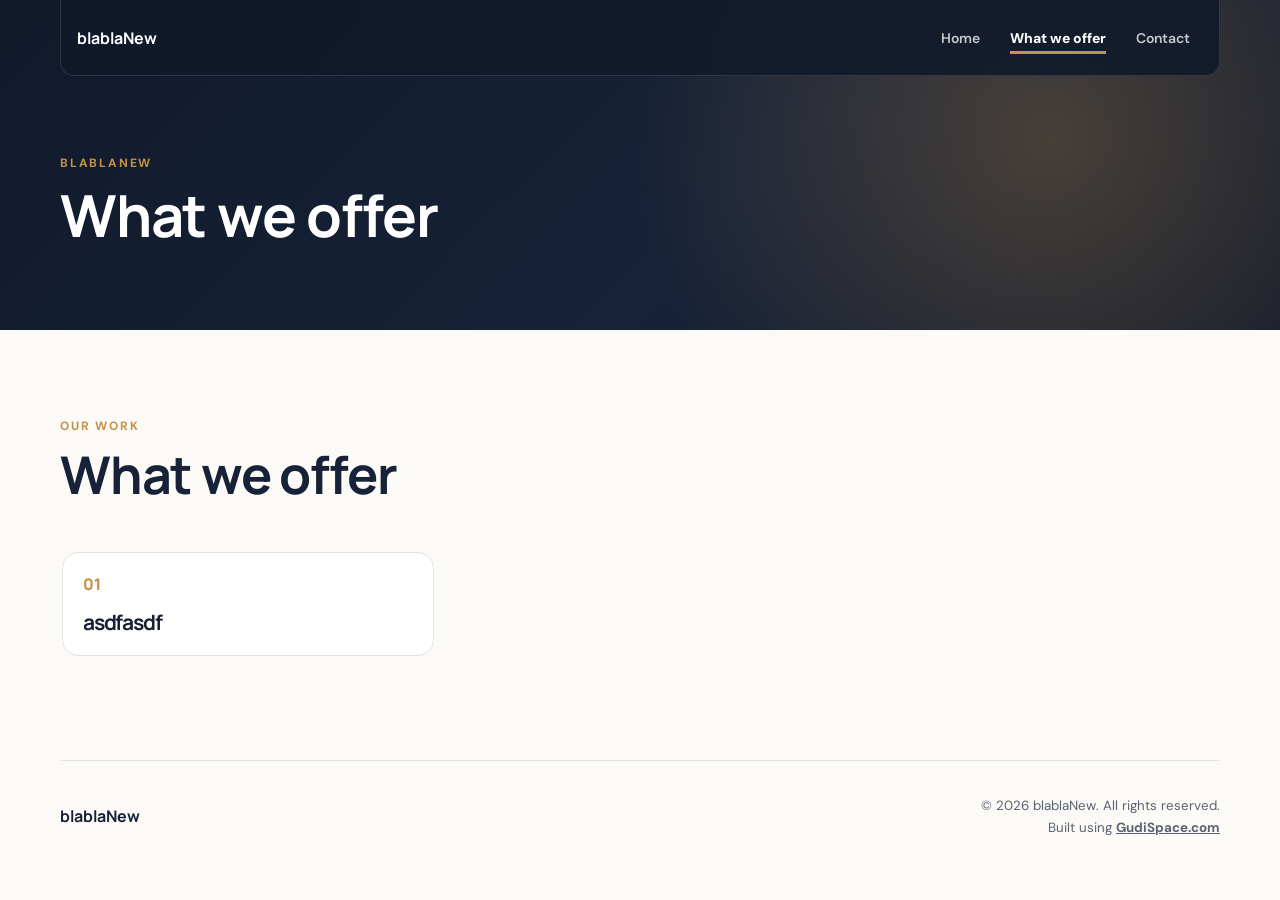
<file: services.html>
<!doctype html>
<html lang="en">
  <head>
    <meta charset="UTF-8" />
    <meta name="viewport" content="width=device-width, initial-scale=1.0" />
    <meta name="description" content="What Company offers." />
    <title>What we offer | Company</title>
    <link rel="preconnect" href="https://fonts.googleapis.com" />
    <link rel="preconnect" href="https://fonts.gstatic.com" crossorigin />
    <link href="https://fonts.googleapis.com/css2?family=DM+Sans:wght@400;500;600;700&amp;family=Manrope:wght@700;800&amp;display=swap" rel="stylesheet" />
    <link rel="stylesheet" href="styles.css?v=110" />
    <script src="script.js?v=110" defer></script>
  </head>
  <body data-page="services" data-page-title="What we offer" data-template="logo-left" data-header-text="light" data-header-image="false" data-logo-display="text">
    
    <header class="page-site-header">
      <nav class="nav-shell" aria-label="Main navigation">
        <a class="brand" href="index.html" aria-label="Company home"><span class="company-logo-slot" data-company-logo-slot data-logo-variant="brand"><span class="brand-mark" aria-hidden="true">C</span></span><strong data-company-name>Company</strong></a>
        <div class="desktop-nav"><a href="#top" data-section-link="index">Home</a><a href="about.html" data-section-link="about">About</a><a href="services.html" data-section-link="services" class="active">What we offer</a><a href="gallery.html" data-section-link="gallery">Gallery</a><a href="contact.html" data-section-link="contact">Contact</a><a href="reviews.html" data-section-link="reviews">Reviews</a><a href="appointment.html" data-section-link="appointment">Appointment</a></div>
        <button class="menu-button" type="button" aria-expanded="false" aria-controls="mobile-menu">
          <span></span><span></span><span></span><span class="sr-only">Open navigation</span>
        </button>
      </nav>
      <div class="mobile-nav" id="mobile-menu" hidden><a href="#top" data-section-link="index">Home</a><a href="about.html" data-section-link="about">About</a><a href="services.html" data-section-link="services" class="active">What we offer</a><a href="gallery.html" data-section-link="gallery">Gallery</a><a href="contact.html" data-section-link="contact">Contact</a><a href="reviews.html" data-section-link="reviews">Reviews</a><a href="appointment.html" data-section-link="appointment">Appointment</a></div>
      <div class="page-banner">
        <p class="eyebrow" data-company-name>Company</p>
        <h1>What we offer</h1>
      </div>
    </header>
    <main class="page-main">
      <section class="content-section">
        
      <div class="section-heading">
        <div>
          <p class="eyebrow">Our work</p>
          <h2 data-services-heading>What we offer</h2>
        </div>
        
      </div>
        <div class="data-status" id="services-status">Loading services…</div>
        <div class="service-grid vertical-services" id="service-list"></div>
      </section>
    </main>
    
    <aside class="social-strip footer-social-strip" data-social-location="footer" aria-label="Company links" hidden>
      <p class="follow-heading">Follow</p>
      <div class="social-strip-track"><a class="social-icon-link" data-social-platform="instagram" href="#" target="_blank" rel="noopener noreferrer" aria-label="Instagram" title="Instagram" hidden><svg viewBox="0 0 24 24" aria-hidden="true"><rect x="3" y="3" width="18" height="18" rx="5"></rect><circle cx="12" cy="12" r="4"></circle><circle cx="17.5" cy="6.5" r="1"></circle></svg><span class="sr-only">Instagram</span></a><a class="social-icon-link" data-social-platform="facebook" href="#" target="_blank" rel="noopener noreferrer" aria-label="Facebook" title="Facebook" hidden><svg viewBox="0 0 24 24" aria-hidden="true"><path d="M14 8h3V4h-3c-3.3 0-5 2-5 5v2H6v4h3v7h4v-7h3.3l.7-4H13V9c0-.7.3-1 1-1Z"></path></svg><span class="sr-only">Facebook</span></a><a class="social-icon-link" data-social-platform="linkedin" href="#" target="_blank" rel="noopener noreferrer" aria-label="LinkedIn" title="LinkedIn" hidden><svg viewBox="0 0 24 24" aria-hidden="true"><rect x="3" y="9" width="4" height="12"></rect><circle cx="5" cy="5" r="2"></circle><path d="M11 9h4v1.8c1-1.4 2.3-2.2 4.2-2.2 3 0 4.8 2 4.8 5.8V21h-4v-6c0-1.8-.6-3-2.3-3-1.8 0-2.7 1.2-2.7 3.4V21h-4V9Z"></path></svg><span class="sr-only">LinkedIn</span></a><a class="social-icon-link" data-social-platform="twitter" href="#" target="_blank" rel="noopener noreferrer" aria-label="Twitter / X" title="Twitter / X" hidden><svg viewBox="0 0 24 24" aria-hidden="true"><path d="M4 3h4.7l4.1 5.8L17.8 3H20l-6.2 7.3L21 21h-4.7l-4.7-6.7L5.9 21H3.7l6.9-8.2L4 3Zm3.5 2 10 14h2L9.5 5h-2Z"></path></svg><span class="sr-only">Twitter / X</span></a><a class="social-icon-link" data-social-platform="youtube" href="#" target="_blank" rel="noopener noreferrer" aria-label="YouTube" title="YouTube" hidden><svg viewBox="0 0 24 24" aria-hidden="true"><rect x="2" y="5" width="20" height="14" rx="4"></rect><path d="m10 9 5 3-5 3V9Z"></path></svg><span class="sr-only">YouTube</span></a><a class="social-icon-link" data-social-platform="applePodcast" href="#" target="_blank" rel="noopener noreferrer" aria-label="Apple Podcasts" title="Apple Podcasts" hidden><svg viewBox="0 0 24 24" aria-hidden="true"><circle cx="12" cy="8" r="2"></circle><path d="M8.5 17.5a5 5 0 1 1 7 0M6 19.5a8 8 0 1 1 12 0M10 14h4l-1 7h-2l-1-7Z"></path></svg><span class="sr-only">Apple Podcasts</span></a><a class="social-icon-link" data-social-platform="spotify" href="#" target="_blank" rel="noopener noreferrer" aria-label="Spotify" title="Spotify" hidden><svg viewBox="0 0 24 24" aria-hidden="true"><circle cx="12" cy="12" r="9"></circle><path d="M7 9.5c3.6-1 7.4-.6 10.5 1M7.8 13c3-.8 6.2-.5 8.8.8M8.6 16.2c2.3-.6 4.8-.4 6.8.6"></path></svg><span class="sr-only">Spotify</span></a></div>
    </aside>
    <footer class="site-footer">
      <a class="brand footer-brand" href="index.html"><span class="company-logo-slot" data-company-logo-slot data-logo-variant="brand"><span class="brand-mark" aria-hidden="true">C</span></span><strong data-company-name>Company</strong></a>
      <div class="footer-meta">
        <small>© <span id="copyright-years" data-start-year="2026"></span> <span data-company-name>Company</span>. All rights reserved.</small>
        <small class="gudispace-attribution">Built using <a href="https://gudispace.com/" target="_blank" rel="noopener noreferrer">GudiSpace.com</a></small>
      </div>
    </footer>
  </body>
</html>
</file>
<file: styles.css>
:root {
  --ink: #182033;
  --muted: #697184;
  --paper: #fbfaf7;
  --white: #ffffff;
  --navy: #172238;
  --brand: #c79245;
  --brand-dark: #9a6518;
  --brand-light: #fff1a4;
  --secondary: #172238;
  --secondary-dark: #000015;
  --secondary-light: #677288;
  --on-secondary: #ffffff;
  --on-brand: #ffffff;
  --on-page: #172238;
  --page-blur: 0px;
  --hero-background: radial-gradient(circle at 82% 42%, color-mix(in srgb, var(--brand) 28%, transparent), transparent 26rem), linear-gradient(135deg, var(--secondary-dark), var(--secondary) 58%, var(--secondary-dark));
  --border: #e3e3df;
  --shadow: 0 20px 55px rgba(23, 34, 56, 0.12);
  --heading-font: "Manrope", sans-serif;
}

* {
  box-sizing: border-box;
}

[hidden] {
  display: none !important;
}

html {
  width: 100%;
  max-width: 100%;
  overflow-x: hidden;
  scroll-behavior: smooth;
}

body {
  position: relative;
  width: 100%;
  max-width: 100%;
  min-width: 0;
  margin: 0;
  overflow-x: hidden;
  color: var(--on-page);
  background: #fbfaf7;
  background-attachment: fixed;
  font-family: "DM Sans", sans-serif;
  line-height: 1.6;
}

body > main {
  background: var(--paper);
  backdrop-filter: blur(var(--page-blur));
  -webkit-backdrop-filter: blur(var(--page-blur));
}

body,
button,
input,
textarea {
  font: inherit;
}

img {
  display: block;
  max-width: 100%;
}

.company-logo-slot {
  display: contents;
}

a {
  color: inherit;
}

.sr-only {
  position: absolute;
  width: 1px;
  height: 1px;
  padding: 0;
  margin: -1px;
  overflow: hidden;
  clip: rect(0, 0, 0, 0);
  white-space: nowrap;
  border: 0;
}

.site-header {
  min-height: clamp(640px, 60vw, 820px);
  padding-top: 76px;
  overflow: hidden;
  color: var(--on-secondary);
  background: var(--hero-background);
  background-position: center;
  background-size: cover;
}

.nav-shell,
.hero,
.content-section,
.site-footer {
  width: min(1160px, calc(100% - 40px));
  margin-inline: auto;
}

.nav-shell {
  position: fixed;
  z-index: 20;
  top: 0;
  left: 50%;
  display: flex;
  align-items: center;
  justify-content: space-between;
  min-height: 76px;
  padding: 0 16px;
  background: color-mix(in srgb, var(--secondary-dark) 90%, transparent);
  border: 1px solid color-mix(in srgb, var(--on-secondary) 13%, transparent);
  border-top: 0;
  border-radius: 0 0 14px 14px;
  backdrop-filter: blur(14px);
  transform: translateX(-50%);
}

body[data-header-image="true"][data-header-text="light"] .nav-shell,
body[data-header-image="true"][data-header-text="light"] .mobile-nav {
  background: rgb(0 0 0 / 22%);
}

body[data-header-image="true"][data-header-text="dark"] .nav-shell,
body[data-header-image="true"][data-header-text="dark"] .mobile-nav {
  background: rgb(255 255 255 / 58%);
}

.brand {
  display: inline-flex;
  gap: 11px;
  align-items: center;
  font-family: var(--heading-font);
  text-decoration: none;
}

.brand img,
.brand-mark {
  width: 40px;
  height: 40px;
  object-fit: cover;
  border: 1px solid color-mix(in srgb, var(--on-secondary) 25%, transparent);
  border-radius: 50%;
}

body[data-logo-display="image"] .brand > strong,
body[data-logo-display="text"] .brand > .company-logo-slot,
body:not([data-logo-display="text"]) .hero-text-logo {
  display: none;
}

body[data-logo-display="text"] .hero-art > .company-logo-slot {
  display: none;
}

.hero-text-logo {
  max-width: 100%;
  color: var(--on-secondary);
  font-family: var(--heading-font);
  font-size: clamp(42px, 7vw, 86px);
  line-height: 1;
  overflow-wrap: anywhere;
  text-align: center;
}

.brand-mark {
  display: grid;
  color: color-mix(in srgb, var(--brand-light) 75%, var(--on-secondary));
  font-size: 13px;
  background: var(--secondary-dark);
  place-items: center;
}

.desktop-nav {
  display: flex;
  gap: 4px;
}

.desktop-nav a,
.mobile-nav a {
  padding: 9px 13px;
  color: color-mix(in srgb, var(--on-secondary) 76%, transparent);
  font-size: 14px;
  font-weight: 600;
  text-decoration: none;
  border-radius: 8px;
}

.desktop-nav a:hover {
  color: var(--on-secondary);
  background: transparent;
}

.desktop-nav a.active,
.mobile-nav a.active {
  color: var(--on-secondary);
  font-weight: 800;
  text-decoration: underline;
  text-decoration-color: var(--brand);
  text-decoration-thickness: 3px;
  text-underline-offset: 8px;
  background: transparent;
  box-shadow: none;
}

.menu-button,
.mobile-nav {
  display: none;
}

.hero {
  display: grid;
  grid-template-columns: minmax(0, 1.1fr) minmax(300px, 0.9fr);
  gap: 60px;
  align-items: center;
  min-height: calc(clamp(640px, 60vw, 820px) - 76px);
}

.hero-copy {
  max-width: 680px;
  padding: 60px 0;
}

.eyebrow {
  margin: 0 0 12px;
  color: var(--brand);
  font-size: 12px;
  font-weight: 700;
  letter-spacing: 1.8px;
  text-transform: uppercase;
}

.hero .eyebrow {
  color: color-mix(in srgb, var(--brand-light) 75%, var(--on-secondary));
}

h1,
h2,
h3 {
  margin-top: 0;
  font-family: var(--heading-font);
  line-height: 1.12;
  letter-spacing: -1.2px;
}

h1 {
  margin-bottom: 20px;
  font-size: clamp(36px, 5vw, 58px);
}

h2 {
  margin-bottom: 0;
  font-size: clamp(34px, 5vw, 52px);
}

h3 {
  font-size: 21px;
}

.hero-description {
  max-width: 620px;
  margin: 0 0 28px;
  color: color-mix(in srgb, var(--on-secondary) 72%, transparent);
  font-size: 18px;
}

.hero-actions {
  display: flex;
  gap: 20px;
  align-items: center;
  flex-wrap: wrap;
}

.primary-button,
.contact-form button {
  display: inline-flex;
  gap: 12px;
  align-items: center;
  justify-content: center;
  padding: 13px 20px;
  color: var(--on-brand);
  font-weight: 700;
  text-decoration: none;
  background: var(--brand);
  border: 0;
  border-radius: 10px;
  cursor: pointer;
  transition: 180ms ease;
}

.primary-button:hover,
.contact-form button:hover {
  background: var(--brand-dark);
  transform: translateY(-2px);
}

.secondary-link {
  color: color-mix(in srgb, var(--on-secondary) 84%, transparent);
  font-weight: 600;
  text-decoration-color: color-mix(in srgb, var(--brand-light) 60%, transparent);
  text-underline-offset: 5px;
}

.hero-art {
  position: relative;
  display: grid;
  min-height: 340px;
  place-items: center;
}

.hero-image-wrap,
.hero-monogram {
  position: relative;
  width: min(100%, 310px);
  aspect-ratio: 1;
  overflow: hidden;
  background: var(--secondary-dark);
  border: 1px solid color-mix(in srgb, var(--on-secondary) 18%, transparent);
  border-radius: 30px;
  box-shadow: 0 35px 90px rgba(0, 0, 0, 0.4);
}

.hero-image-wrap::before,
.hero-monogram::before {
  position: absolute;
  z-index: 0;
  inset: -20%;
  content: "";
  background: radial-gradient(circle, color-mix(in srgb, var(--brand) 38%, transparent), transparent 65%);
}

.hero-image-wrap img {
  position: relative;
  z-index: 1;
  width: 100%;
  height: 100%;
  object-fit: cover;
  object-position: center;
}

.hero-monogram {
  display: grid;
  place-items: center;
}

.hero-monogram span {
  position: relative;
  z-index: 1;
  color: var(--brand-light);
  font-family: var(--heading-font);
  font-size: clamp(80px, 13vw, 150px);
}

.content-section {
  padding: 88px 0;
  scroll-margin-top: 100px;
}

.content-section + .content-section {
  border-top: 1px solid var(--border);
  background: var(--paper);
  backdrop-filter: blur(var(--page-blur));
  -webkit-backdrop-filter: blur(var(--page-blur));
}

.section-heading {
  display: flex;
  gap: 50px;
  align-items: end;
  justify-content: space-between;
  margin-bottom: 44px;
}

.section-heading > p {
  max-width: 430px;
  margin: 0;
  color: color-mix(in srgb, var(--on-page) 72%, transparent);
}

.about-card {
  padding: 46px;
  background: var(--white);
  border: 1px solid var(--border);
  border-radius: 22px;
  box-shadow: 0 8px 28px rgba(23, 34, 56, 0.05);
  color: var(--ink);
}

.about-card > p {
  margin: 0;
  color: var(--muted);
  font-size: 19px;
}

.carousel-shell {
  position: relative;
  width: 100%;
  max-width: 100%;
  min-width: 0;
  overflow: hidden;
}

.service-grid,
.review-grid,
.gallery-grid {
  display: flex;
  gap: 20px;
  width: 100%;
  max-width: 100%;
  min-width: 0;
  overflow-x: auto;
  padding: 4px 2px 16px;
  scroll-behavior: smooth;
  scroll-snap-type: x mandatory;
  scrollbar-width: none;
}

.service-grid::-webkit-scrollbar,
.review-grid::-webkit-scrollbar,
.gallery-grid::-webkit-scrollbar {
  display: none;
}

.carousel-arrow {
  position: absolute;
  z-index: 3;
  top: 50%;
  display: grid;
  width: 42px;
  height: 42px;
  padding: 0;
  color: var(--on-brand);
  background: var(--brand);
  border: 0;
  border-radius: 50%;
  cursor: pointer;
  place-items: center;
  transform: translateY(-50%);
  box-shadow: 0 8px 24px rgba(23, 34, 56, 0.2);
}

.carousel-arrow:hover {
  background: var(--brand-dark);
}

.carousel-arrow:disabled {
  cursor: not-allowed;
  opacity: 0.3;
  transform: translateY(-50%);
}

.carousel-arrow.previous {
  left: 6px;
}

.carousel-arrow.next {
  right: 6px;
}

.service-card,
blockquote {
  flex: 0 0 calc((100% - 40px) / 3);
  min-height: 260px;
  margin: 0;
  padding: 28px;
  background: var(--white);
  border: 1px solid var(--border);
  border-radius: 16px;
  color: var(--ink);
}

.service-number {
  color: var(--brand);
  font-family: var(--heading-font);
  font-weight: 800;
}

.service-card {
  padding: 0;
  overflow: hidden;
}

.service-card-content {
  display: flex;
  min-width: 0;
  padding: 25px;
  flex-direction: column;
}

.service-card h3 {
  margin: 16px 0 8px;
}

.service-card p,
blockquote p {
  margin: 0;
  color: var(--muted);
}

.service-media {
  width: 100%;
  height: 210px;
  overflow: hidden;
  background: color-mix(in srgb, var(--secondary) 10%, white);
}

.service-media img,
.service-media iframe,
.service-media video {
  width: 100%;
  height: 100%;
  object-fit: cover;
  border: 0;
}

.service-card-footer {
  display: flex;
  gap: 14px;
  align-items: center;
  justify-content: space-between;
  margin-top: auto;
  padding-top: 22px;
}

.service-price {
  color: var(--ink);
  font-family: var(--heading-font);
  font-size: 18px;
}

.service-link,
.service-payment-link {
  color: var(--brand-dark);
  font-size: 14px;
  font-weight: 700;
  text-underline-offset: 4px;
}

.service-card-actions {
  display: flex;
  flex-wrap: wrap;
  gap: 8px 14px;
  align-items: center;
  justify-content: flex-end;
}

.service-payment-link {
  padding: 9px 13px;
  color: var(--on-brand);
  text-decoration: none;
  background: var(--brand);
  border-radius: 999px;
}

.vertical-services {
  display: grid;
  gap: 24px;
  overflow: visible;
  padding: 0;
  scroll-snap-type: none;
}

.vertical-services .service-card {
  display: grid;
  grid-template-columns: minmax(260px, 0.75fr) minmax(0, 1.25fr);
  min-height: 310px;
}

.vertical-services .service-media {
  height: 100%;
  min-height: 310px;
}

.vertical-services .service-card-content {
  padding: 32px;
}

.horizontal-services .service-card {
  flex-basis: calc((100% - 40px) / 3);
}

.service-card.compact-service-card {
  min-height: 0;
  align-self: flex-start;
}

.compact-service-card .service-card-content {
  padding: 20px;
}

.compact-service-card h3 {
  margin-bottom: 0;
}

.gallery-grid figure {
  flex: 0 0 calc((100% - 40px) / 3);
  height: 280px;
  min-height: 260px;
  margin: 0;
  overflow: hidden;
  background: #e9e8e4;
  border-radius: 15px;
}

.gallery-grid img {
  width: 100%;
  height: 100%;
  object-fit: cover;
  object-position: center;
  transition: transform 300ms ease;
}

.gallery-lightbox-trigger {
  display: block;
  width: 100%;
  height: 100%;
  padding: 0;
  overflow: hidden;
  background: transparent;
  border: 0;
  cursor: zoom-in;
}

.gallery-grid figure:hover img {
  transform: scale(1.04);
}

.gallery-lightbox {
  position: fixed;
  z-index: 1000;
  inset: 0;
  display: grid;
  width: 100vw;
  max-width: 100%;
  height: 100dvh;
  padding: clamp(16px, 4vw, 48px);
  overflow: hidden;
  background: rgba(7, 12, 22, 0.92);
  place-items: center;
}

.gallery-lightbox img {
  display: block;
  width: auto;
  max-width: 100%;
  height: auto;
  max-height: calc(100dvh - clamp(32px, 8vw, 96px));
  object-fit: contain;
}

.gallery-lightbox-close {
  position: absolute;
  z-index: 1;
  top: max(12px, env(safe-area-inset-top));
  right: max(12px, env(safe-area-inset-right));
  display: grid;
  width: 44px;
  height: 44px;
  padding: 0;
  color: #ffffff;
  font-size: 32px;
  line-height: 1;
  background: rgba(255, 255, 255, 0.14);
  border: 1px solid rgba(255, 255, 255, 0.35);
  border-radius: 50%;
  cursor: pointer;
  place-items: center;
}

body.lightbox-open {
  overflow: hidden;
}

.service-card,
.gallery-grid figure,
blockquote {
  scroll-snap-align: start;
}

.social-strip {
  width: min(1160px, calc(100% - 40px));
  margin: 24px auto 0;
}

.follow-heading {
  margin: 0 0 10px;
  color: var(--on-page);
  font-family: var(--heading-font);
  font-size: 15px;
  font-weight: 800;
}

.social-strip-track {
  display: flex;
  gap: 12px;
  overflow-x: auto;
  padding: 2px 2px 12px;
  scrollbar-width: none;
}

.footer-social-strip {
  margin-top: 56px;
}

.footer-social-strip .social-strip-track {
  padding-bottom: 2px;
}

.social-strip-track::-webkit-scrollbar {
  display: none;
}

.social-icon-link {
  display: inline-flex;
  align-items: center;
  justify-content: center;
  width: 54px;
  height: 54px;
  padding: 14px;
  color: var(--secondary);
  text-decoration: none;
  background: var(--white);
  border: 1px solid var(--border);
  border-radius: 12px;
  color: var(--ink);
  cursor: pointer;
  transition: 180ms ease;
}

.social-icon-link:hover {
  color: var(--brand-dark);
  border-color: var(--brand);
  transform: translateY(-2px);
}

.social-icon-link svg {
  width: 25px;
  height: 25px;
  fill: none;
  stroke: currentColor;
  stroke-linecap: round;
  stroke-linejoin: round;
  stroke-width: 1.8;
}

.social-icon-link[aria-label="Facebook"] svg,
.social-icon-link[aria-label="LinkedIn"] svg {
  fill: currentColor;
  stroke: none;
}

.contact-action {
  display: flex;
  flex: 0 0 auto;
  gap: 8px;
  align-items: center;
}

.contact-action-details {
  display: flex;
  gap: 8px;
  align-items: center;
  min-height: 54px;
  padding: 7px 8px 7px 14px;
  white-space: nowrap;
  background: var(--white);
  border: 1px solid var(--brand);
  border-radius: 12px;
}

.contact-action-details[hidden] {
  display: none;
}

.contact-action-details a {
  color: var(--ink);
  font-weight: 700;
  text-decoration: none;
}

.contact-action-details button {
  padding: 7px 10px;
  color: var(--on-brand);
  font-size: 12px;
  font-weight: 700;
  background: var(--brand);
  border: 0;
  border-radius: 7px;
  cursor: pointer;
}

.reviews-section {
  width: auto;
  max-width: none;
  padding-inline: max(20px, calc((100% - 1160px) / 2));
  background: var(--paper);
}

.quote-mark {
  color: var(--brand);
  font-family: Georgia, serif;
  font-size: 50px;
  line-height: 0.8;
}

.review-stars {
  color: var(--brand);
  font-size: 21px;
  letter-spacing: 3px;
}

.review-stars span {
  color: color-mix(in srgb, var(--on-page) 18%, transparent);
}

blockquote p {
  min-height: 90px;
  margin: 18px 0 24px;
  font-size: 16px;
}

blockquote footer {
  display: flex;
  gap: 8px 16px;
  align-items: center;
  justify-content: space-between;
}

blockquote footer strong {
  font-weight: 700;
}

blockquote footer time {
  color: var(--muted);
  font-size: 13px;
  white-space: nowrap;
}

.review-submission-section {
  display: block;
  width: min(100%, 760px);
  padding-top: 70px;
  margin: 70px auto 0;
  border-top: 1px solid var(--border);
}

.review-submission-copy {
  margin-bottom: 28px;
  text-align: center;
}

.review-submission-copy h2 {
  margin-bottom: 16px;
}

.review-submission-copy > p:not(.eyebrow) {
  color: var(--muted);
}

.star-rating {
  padding: 0;
  margin: 0;
  border: 0;
}

.star-rating legend {
  margin-bottom: 7px;
  font-size: 14px;
  font-weight: 700;
}

.star-rating-options {
  display: flex;
  flex-direction: row-reverse;
  justify-content: flex-end;
  width: fit-content;
}

.star-rating-options input {
  position: absolute;
  width: 1px;
  height: 1px;
  opacity: 0;
}

.star-rating-options label {
  display: block;
  padding: 0 3px;
  color: #cfd1d6;
  font-size: 34px;
  line-height: 1;
  cursor: pointer;
}

.star-rating-options label:hover,
.star-rating-options label:hover ~ label,
.star-rating-options input:checked ~ label {
  color: var(--brand);
}

.star-rating-options input:focus-visible + label {
  border-radius: 4px;
  outline: 3px solid color-mix(in srgb, var(--brand) 30%, transparent);
}

.contact-section {
  display: block;
  width: min(100% - 40px, 900px);
}

.contact-copy {
  width: min(100%, 720px);
  margin: 0 auto 30px;
  text-align: center;
}

.contact-copy h2 {
  margin-bottom: 20px;
}

.contact-copy > p:not(.eyebrow) {
  color: var(--muted);
  font-size: 17px;
}

.contact-details {
  display: grid;
  gap: 10px;
  justify-items: center;
  padding: 24px 0 0;
  margin: 24px 0 0;
  list-style: none;
  border-top: 1px solid var(--border);
}

.contact-details a {
  text-underline-offset: 4px;
}

.contact-form {
  display: grid;
  gap: 17px;
  width: min(100%, 720px);
  padding: 32px;
  margin-inline: auto;
  background: var(--white);
  border: 1px solid var(--border);
  border-radius: 20px;
  box-shadow: var(--shadow);
  color: var(--ink);
}

.contact-form label {
  display: grid;
  gap: 7px;
  font-size: 14px;
  font-weight: 700;
}

.contact-form input,
.contact-form textarea {
  width: 100%;
  padding: 12px 13px;
  border: 1px solid #cfd1d6;
  border-radius: 9px;
  outline: none;
}

.contact-form input:focus,
.contact-form textarea:focus {
  border-color: var(--brand);
  box-shadow: 0 0 0 3px color-mix(in srgb, var(--brand) 18%, transparent);
}

.contact-form textarea {
  resize: vertical;
}

.spam-trap {
  display: none !important;
}

.captcha-field {
  min-height: 78px;
  width: 100%;
  max-width: 100%;
  overflow: hidden;
}

.h-captcha {
  width: 100%;
  max-width: 100%;
  transform-origin: left top;
}

.h-captcha iframe {
  max-width: 100% !important;
}

.form-status-toast {
  position: fixed;
  z-index: 100;
  right: 22px;
  bottom: 22px;
  max-width: min(390px, calc(100% - 44px));
  padding: 15px 18px;
  color: #ffffff;
  font-weight: 700;
  background: #237a4b;
  border-radius: 12px;
  box-shadow: 0 16px 40px rgba(17, 29, 46, 0.24);
  opacity: 0;
  pointer-events: none;
  transform: translateY(18px);
  transition: opacity 180ms ease, transform 180ms ease;
}

.form-status-toast.error {
  background: #9d2d2d;
}

.form-status-toast.visible {
  opacity: 1;
  transform: translateY(0);
}

.contact-form button {
  width: 100%;
}

.appointment-card {
  overflow: hidden;
  background: var(--white);
  border: 1px solid var(--border);
  border-radius: 20px;
  box-shadow: var(--shadow);
}

.appointment-frame {
  display: block;
  width: 100%;
  height: 760px;
  background: var(--white);
  border: 0;
}

.site-footer {
  display: flex;
  align-items: center;
  justify-content: space-between;
  padding: 36px 0;
  border-top: 1px solid var(--border);
}

.site-header,
body > main,
.home-main,
.home-page-section,
.page-main,
.content-section,
.contact-section,
.review-submission-section {
  max-width: 100%;
  min-width: 0;
}

.contact-section > *,
.review-submission-section > * {
  min-width: 0;
}

.footer-brand .brand-mark,
.footer-brand img {
  border-color: var(--border);
}

.site-footer small {
  color: color-mix(in srgb, var(--on-page) 70%, transparent);
}

.footer-meta {
  display: grid;
  gap: 5px;
  text-align: right;
}

.gudispace-attribution a {
  color: inherit;
  font-weight: 700;
}

@media (max-width: 850px) {
  .desktop-nav {
    display: none;
  }

  .menu-button {
    display: grid;
    gap: 4px;
    width: 42px;
    height: 42px;
    padding: 10px;
    background: color-mix(in srgb, var(--on-secondary) 8%, transparent);
    border: 0;
    border-radius: 9px;
    cursor: pointer;
    place-content: center;
  }

  .menu-button > span:not(.sr-only) {
    width: 20px;
    height: 2px;
    background: var(--on-secondary);
  }

  .mobile-nav {
    position: fixed;
    z-index: 19;
    top: 76px;
    left: 50%;
    width: min(100% - 40px, 1160px);
    padding: 8px;
    margin: 0;
    background: color-mix(in srgb, var(--secondary-dark) 96%, transparent);
    border: 1px solid color-mix(in srgb, var(--on-secondary) 12%, transparent);
    border-radius: 10px;
    transform: translateX(-50%);
  }

  .mobile-nav:not([hidden]) {
    display: grid;
  }

  .mobile-nav a {
    display: block;
  }

  .hero {
    grid-template-columns: minmax(0, 1.15fr) minmax(240px, 0.85fr);
    gap: 30px;
  }

  .service-card,
  blockquote,
  .gallery-grid figure {
    flex-basis: calc((100% - 20px) / 2);
  }

  .horizontal-services .service-card {
    flex-basis: calc((100% - 20px) / 2);
  }

  .vertical-services .service-card {
    grid-template-columns: minmax(220px, 0.8fr) minmax(0, 1.2fr);
  }

  .about-card {
    grid-template-columns: 1fr;
    gap: 35px;
  }

  .contact-section {
    width: min(100% - 40px, 900px);
  }
}

@media (max-width: 620px) {
  .contact-form input,
  .contact-form textarea {
    font-size: 16px;
  }

  .nav-shell,
  .hero,
  .content-section,
  .site-footer,
  .mobile-nav {
    width: min(100% - 28px, 1160px);
  }

  .site-header {
    min-height: auto;
  }

  .nav-shell {
    min-height: 68px;
  }

  .brand {
    max-width: calc(100% - 60px);
  }

  .brand strong {
    overflow: hidden;
    text-overflow: ellipsis;
    white-space: nowrap;
  }

  .hero {
    grid-template-columns: minmax(0, 1.25fr) minmax(105px, 0.75fr);
    gap: 14px;
    min-height: 430px;
  }

  .hero-copy {
    padding: 45px 0;
  }

  h1 {
    font-size: clamp(28px, 8vw, 39px);
  }

  .hero-description {
    font-size: 15px;
  }

  .hero-art {
    min-height: 170px;
  }

  .hero-image-wrap,
  .hero-monogram {
    border-radius: 18px;
  }

  .primary-button {
    padding: 11px 14px;
    font-size: 13px;
  }

  .secondary-link {
    font-size: 13px;
  }

  .content-section {
    padding: 62px 0;
  }

  .section-heading {
    display: grid;
    gap: 16px;
    margin-bottom: 30px;
  }

  .about-card {
    padding: 26px 20px;
  }

  .about-card > p {
    font-size: 16px;
  }

  .service-card,
  blockquote,
  .gallery-grid figure {
    flex-basis: 86%;
  }

  .horizontal-services .service-card {
    flex-basis: 92%;
    height: 520px;
    min-height: 520px;
  }

  .horizontal-services .service-card-content {
    min-height: 275px;
  }

  .horizontal-services .compact-service-card {
    height: auto;
    min-height: 0;
  }

  .horizontal-services .compact-service-card .service-card-content {
    min-height: 0;
  }

  .horizontal-services .service-card p {
    display: -webkit-box;
    overflow: hidden;
    -webkit-box-orient: vertical;
    -webkit-line-clamp: 4;
  }

  .vertical-services .service-card {
    display: block;
    min-height: 0;
  }

  .vertical-services .service-media {
    height: 220px;
    min-height: 0;
  }

  .vertical-services .service-card-content {
    padding: 24px 20px;
  }

  .gallery-grid figure {
    height: 250px;
    min-height: 230px;
  }

  .carousel-arrow.previous {
    left: 4px;
  }

  .carousel-arrow.next {
    right: 4px;
  }

  .social-strip {
    width: min(100% - 28px, 1160px);
  }


  .reviews-section {
    width: auto;
    padding-inline: 14px;
  }

  .review-submission-section {
    padding-top: 45px;
    margin-top: 45px;
  }

  blockquote p {
    min-height: auto;
  }

  .contact-form {
    padding: 24px 18px;
  }

  .h-captcha {
    margin-bottom: -14px;
    transform: scale(0.82);
  }

  .appointment-frame {
    height: 680px;
  }

  .site-footer {
    align-items: start;
    flex-direction: column;
    gap: 12px;
  }

  .footer-meta {
    text-align: left;
  }
}

@media (prefers-reduced-motion: reduce) {
  * {
    scroll-behavior: auto !important;
    transition-duration: 0.01ms !important;
  }
}


/* Template 1: logo left, content right */
body[data-template="logo-left"] .hero {
  grid-template-columns: minmax(260px, 0.8fr) minmax(0, 1.2fr);
}

body[data-template="logo-left"] .hero-art {
  grid-row: 1;
  grid-column: 1;
}

body[data-template="logo-left"] .hero-copy {
  grid-row: 1;
  grid-column: 2;
}

@media (max-width: 620px) {
  body[data-template="logo-left"] .hero {
    grid-template-columns: 1fr;
  }

  body[data-template="logo-left"] .hero-art,
  body[data-template="logo-left"] .hero-copy {
    grid-column: 1;
  }

  body[data-template="logo-left"] .hero-art {
    grid-row: 1;
  }

  body[data-template="logo-left"] .hero-copy {
    grid-row: 2;
  }
}


/* Template 2: content left, logo right */
body[data-template="logo-right"] .hero {
  grid-template-columns: minmax(0, 1.2fr) minmax(260px, 0.8fr);
}

body[data-template="logo-right"] .hero-copy {
  grid-row: 1;
  grid-column: 1;
}

body[data-template="logo-right"] .hero-art {
  grid-row: 1;
  grid-column: 2;
}

@media (max-width: 620px) {
  body[data-template="logo-right"] .hero {
    grid-template-columns: 1fr;
  }

  body[data-template="logo-right"] .hero-art,
  body[data-template="logo-right"] .hero-copy {
    grid-column: 1;
  }

  body[data-template="logo-right"] .hero-copy {
    grid-row: 1;
  }

  body[data-template="logo-right"] .hero-art {
    grid-row: 2;
  }
}


/* Template 3: centered and stacked */
body[data-template="centered"] .hero {
  grid-template-columns: 1fr;
  gap: 0;
  min-height: 650px;
  text-align: center;
}

body[data-template="centered"] .hero-art {
  grid-row: 1;
  grid-column: 1;
  min-height: 245px;
  padding-top: 45px;
}

body[data-template="centered"] .hero-image-wrap,
body[data-template="centered"] .hero-monogram {
  width: min(100%, 190px);
  border-radius: 50%;
}

body[data-template="centered"] .hero-monogram span {
  font-size: 72px;
}

body[data-template="centered"] .hero-copy {
  grid-row: 2;
  grid-column: 1;
  padding: 18px 0 65px;
  margin-inline: auto;
}

body[data-template="centered"] .hero-description {
  margin-inline: auto;
}

body[data-template="centered"] .hero-actions {
  justify-content: center;
}

@media (max-width: 620px) {
  body[data-template="centered"] .hero {
    grid-template-columns: 1fr;
    min-height: 540px;
  }

  body[data-template="centered"] .hero-art {
    min-height: 175px;
    padding-top: 35px;
  }

  body[data-template="centered"] .hero-image-wrap,
  body[data-template="centered"] .hero-monogram {
    width: min(100%, 125px);
  }

  body[data-template="centered"] .hero-monogram span {
    font-size: 48px;
  }

  body[data-template="centered"] .hero-copy {
    padding: 12px 0 48px;
  }
}


.page-site-header {
  min-height: 330px;
  padding-top: 76px;
  color: var(--on-secondary);
  background: var(--hero-background);
  background-position: center;
  background-size: cover;
}

.page-banner {
  display: grid;
  width: min(1160px, calc(100% - 40px));
  min-height: 250px;
  margin-inline: auto;
  align-content: center;
}

.page-banner h1 {
  margin: 0;
}

.desktop-nav a.active,
.mobile-nav a.active {
  text-decoration: underline;
  text-decoration-color: var(--brand);
  text-decoration-thickness: 3px;
  text-underline-offset: 8px;
  background: transparent;
  box-shadow: none;
}

.page-main {
  min-height: 420px;
}

.home-main {
  min-height: 1px;
  border-top: 1px solid color-mix(in srgb, var(--on-page) 10%, transparent);
}

.home-page-section {
  scroll-margin-top: 90px;
}

.home-page-section + .home-page-section {
  border-top: 1px solid var(--border);
}

.home-page-section .page-main {
  min-height: 0;
}

.home-page-section .reviews-page {
  padding-block: 1px;
}

.data-status {
  padding: 25px;
  color: var(--muted);
  text-align: center;
  background: var(--white);
  border: 1px solid var(--border);
  border-radius: 12px;
}

.data-status.error {
  color: #9d2d2d;
}

.reviews-page {
  background: var(--paper);
}

@media (max-width: 620px) {
  .page-banner {
    width: min(100% - 28px, 1160px);
    min-height: 210px;
  }

  .page-site-header {
    min-height: 278px;
  }
}
</file>
